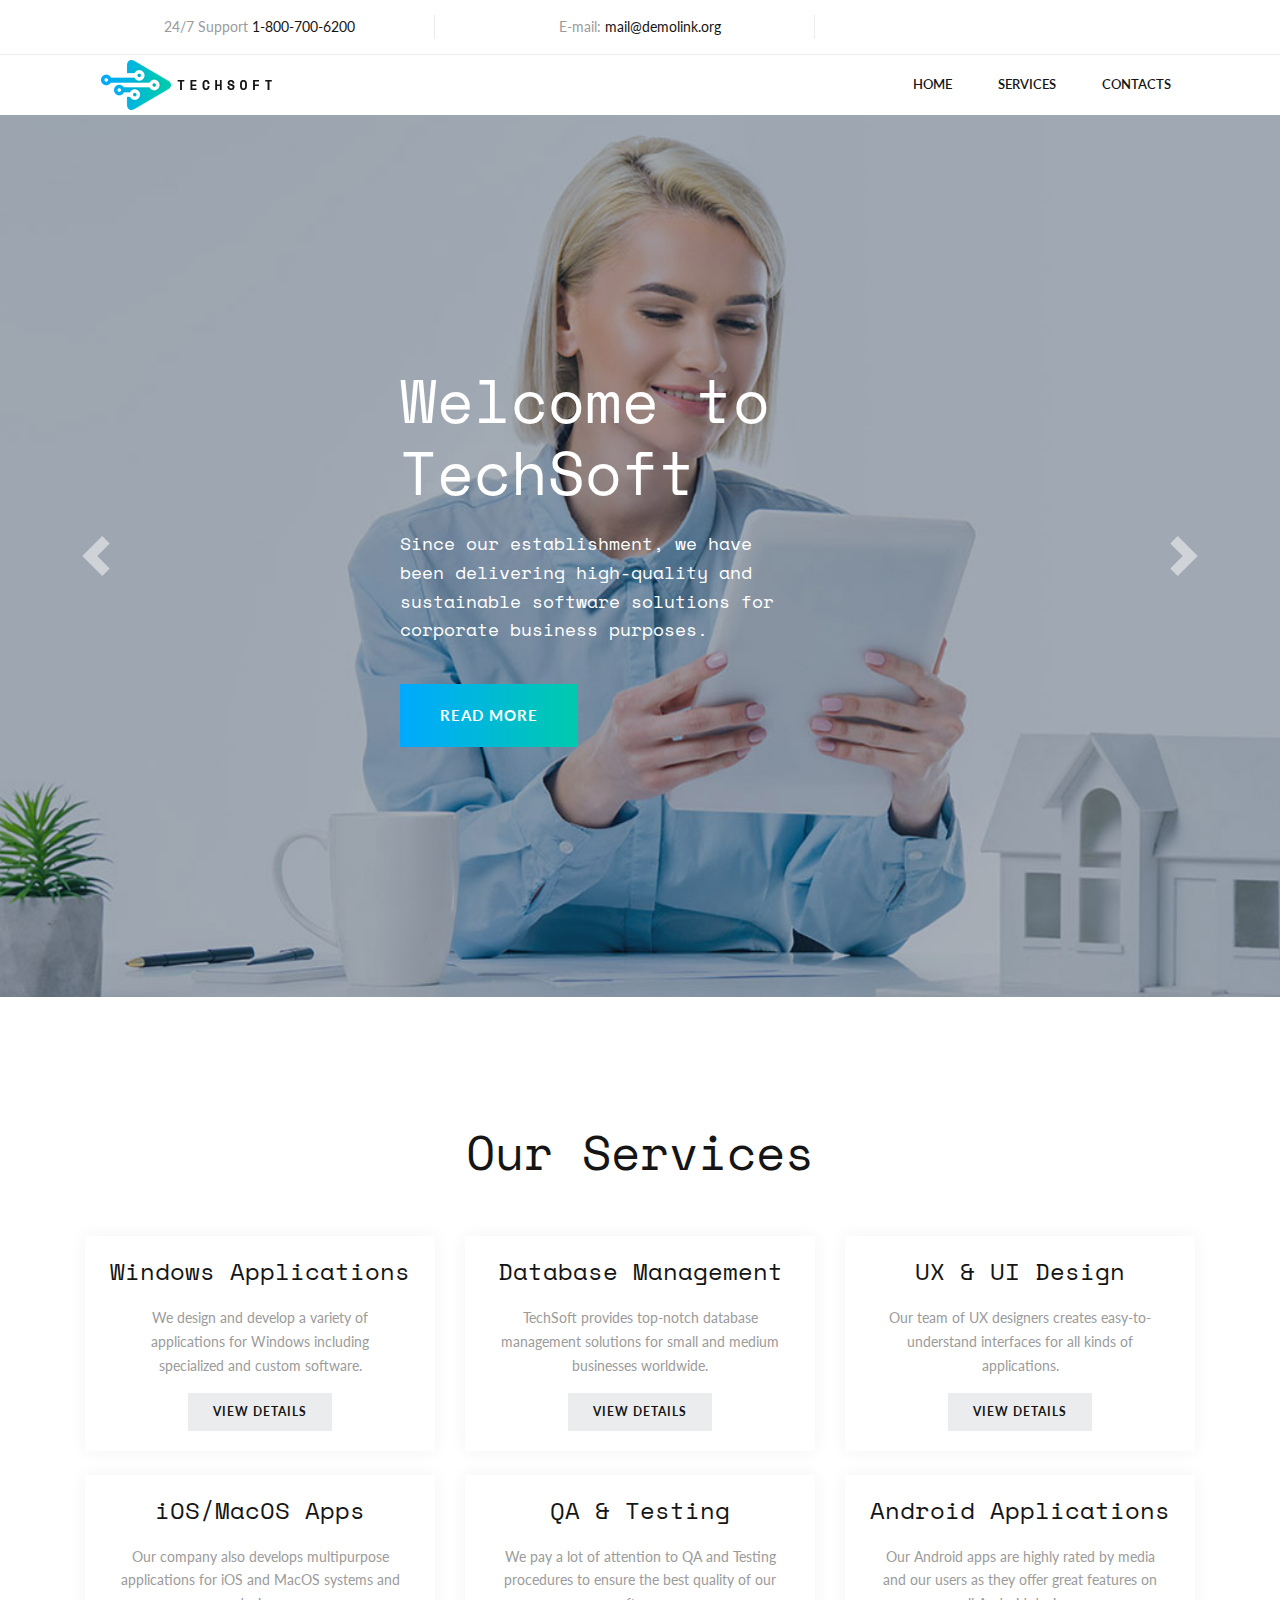
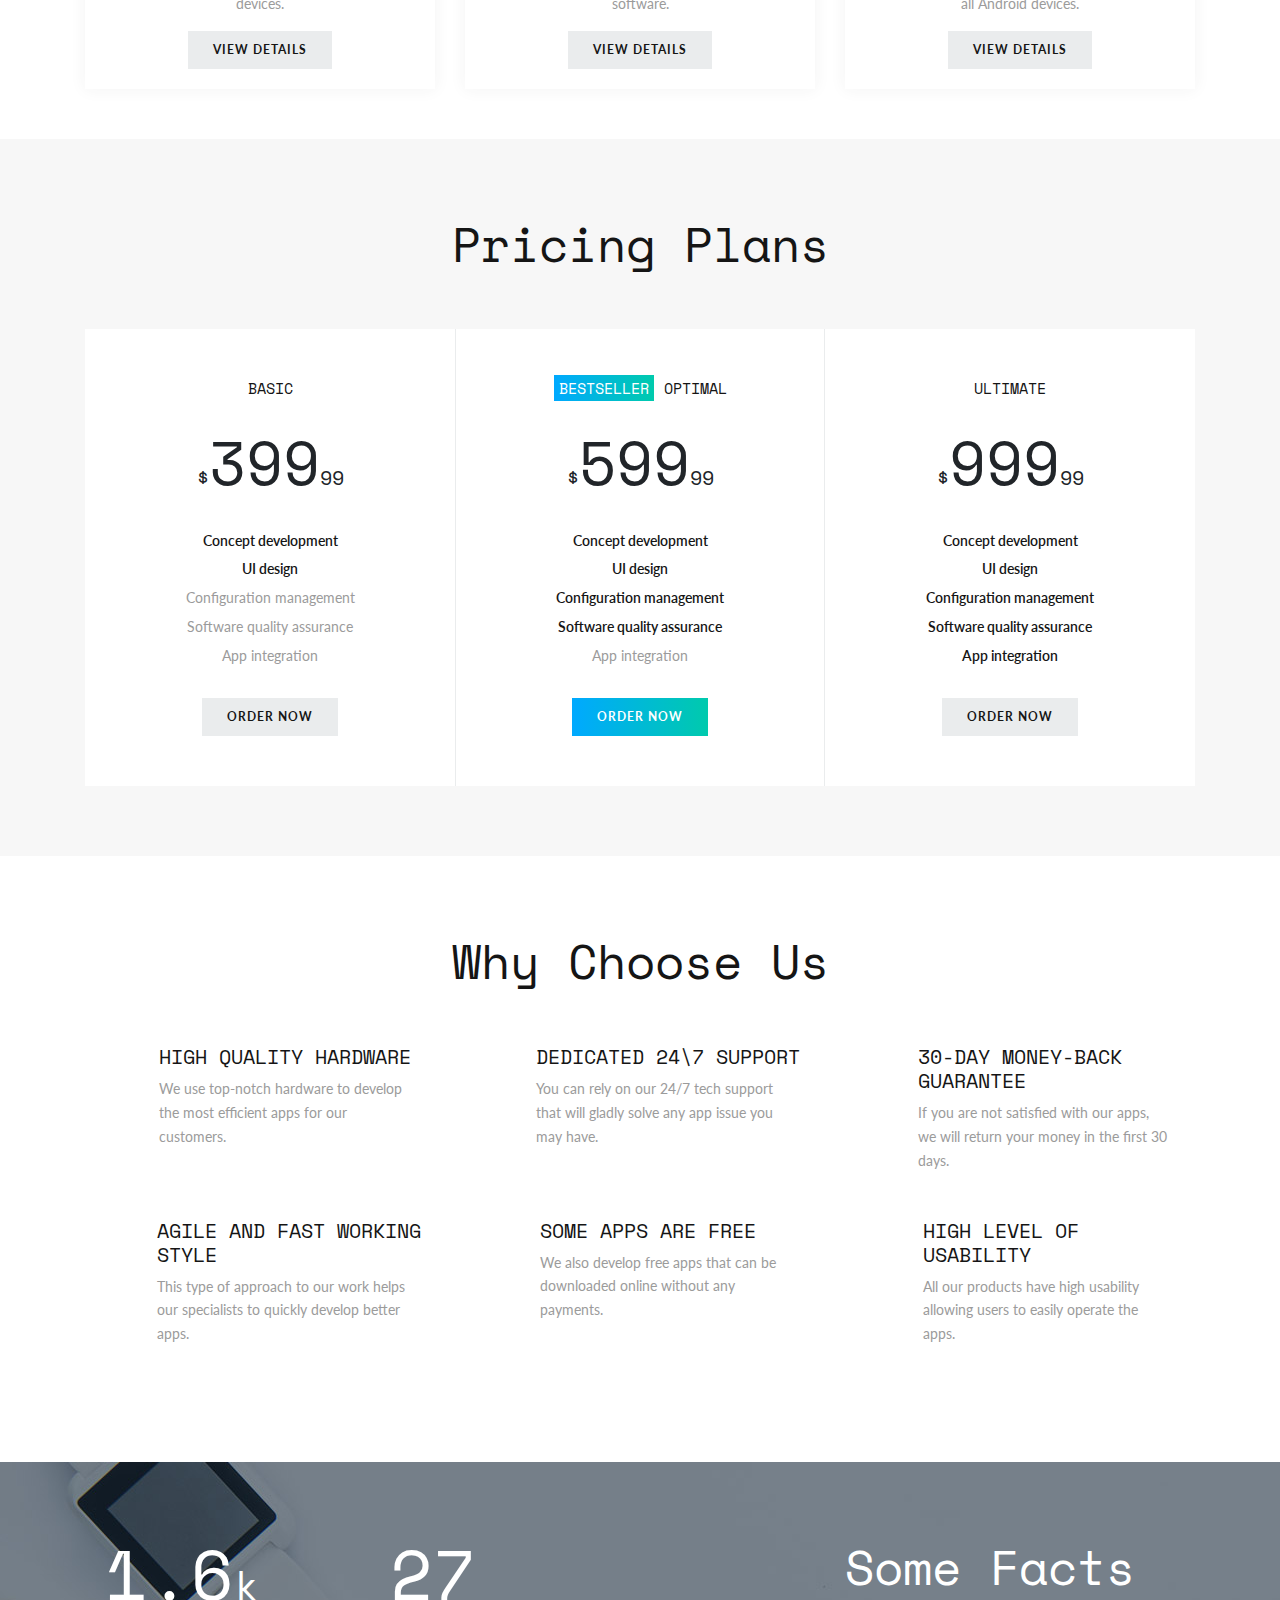
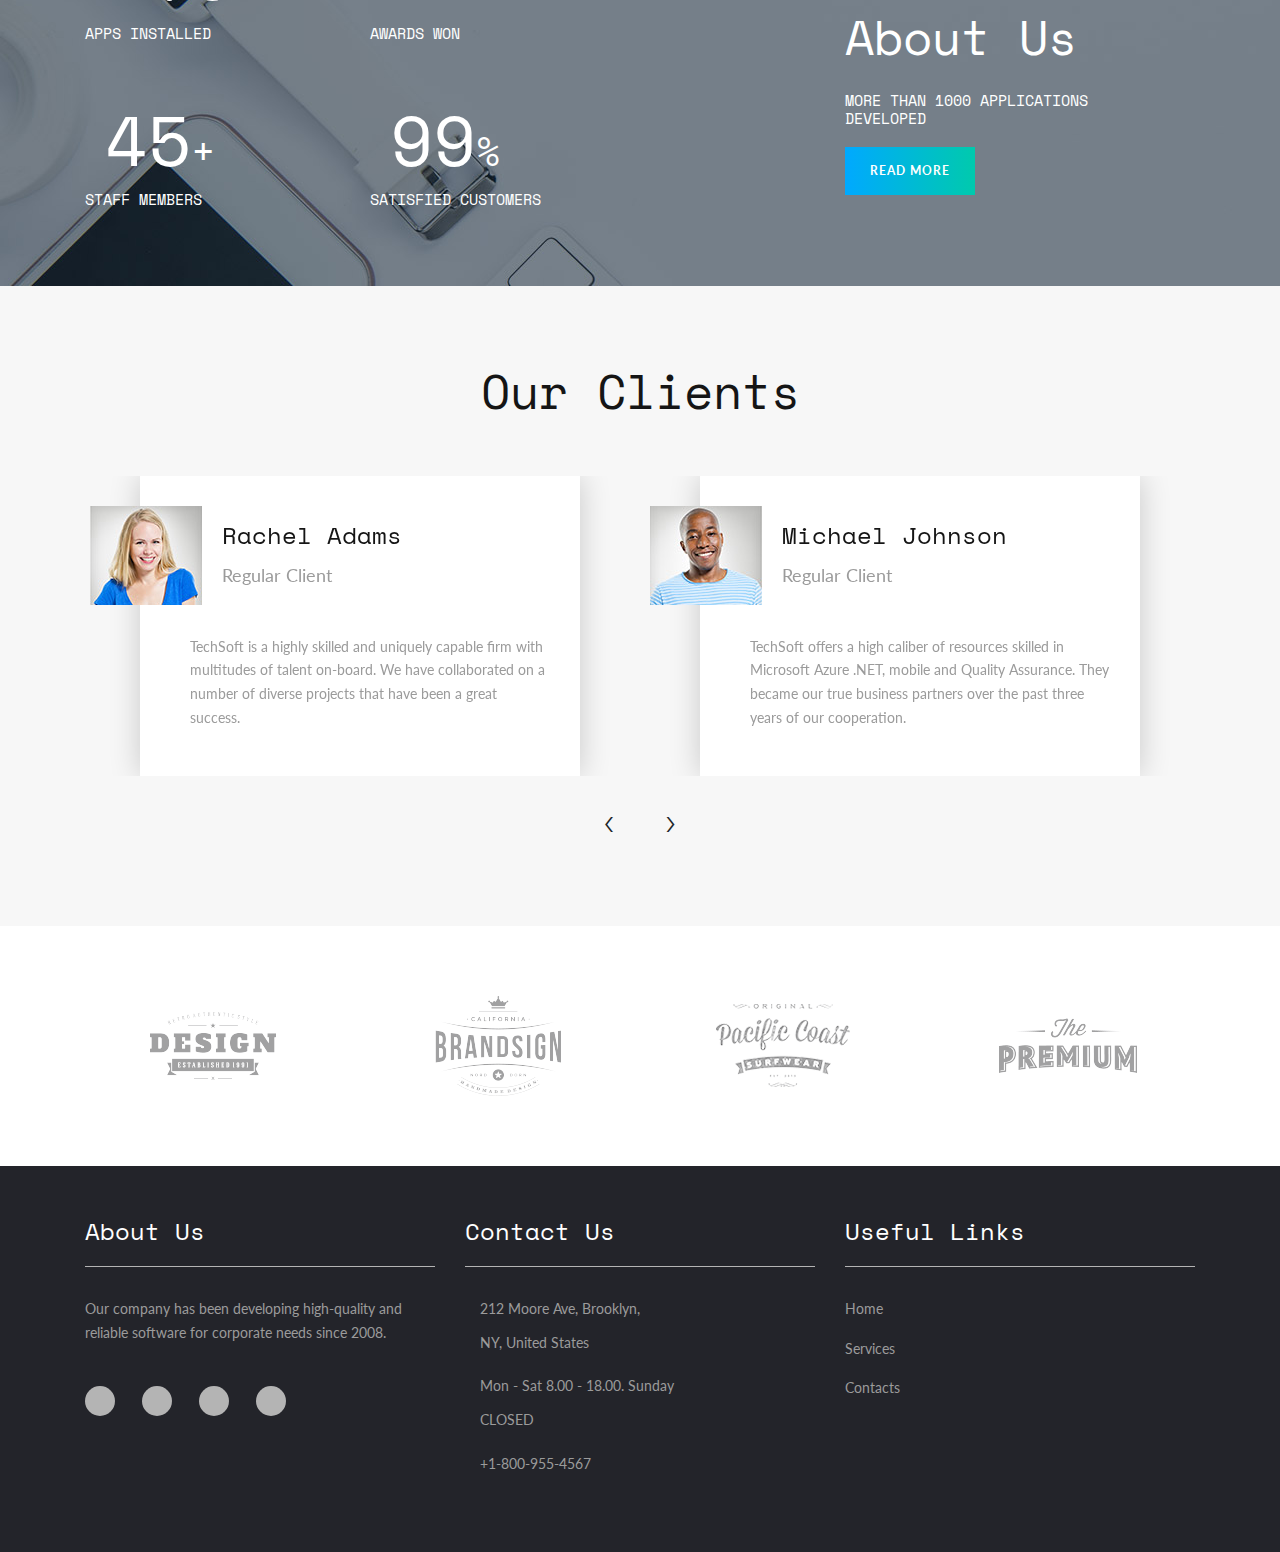
<file: index.html>
<!DOCTYPE html>
<html lang="en">
<head>
    <meta charset="UTF-8">
    <meta name="viewport" content="width=device-width, initial-scale=1.0, maximum-scale=1.0, minimum-scale=1.0, user-scalable=no">
    <title></title>
    <!--Fonts-->
    <link href="https://fonts.googleapis.com/css?family=Montserrat:100,300,400,600,700" rel="stylesheet">
    <link href="https://fonts.googleapis.com/css?family=Roboto:300,400,500,700,900&display=swap" rel="stylesheet">
    <link href="https://fonts.googleapis.com/css?family=Poppins:200,300,400,500,600,700,800&display=swap" rel="stylesheet">
    <link href="https://fonts.googleapis.com/css?family=Space+Mono:400,700&display=swap" rel="stylesheet">
    <link href="https://fonts.googleapis.com/css?family=Lato:300,400,700&display=swap" rel="stylesheet">
    <!--Jquery-->
    <script src="./vendor/jquery/jquery.min.js"></script>
    <!--Bootstrap 4-->
    <script src="./vendor/bootstrap/bootstrap.min.js"></script>
    <link rel="stylesheet" href="./vendor/bootstrap/bootstrap.min.css">
    <!--Font Awesome-->
    <link rel="stylesheet" href="https://use.fontawesome.com/releases/v5.7.0/css/all.css"
          integrity="sha384-lZN37f5QGtY3VHgisS14W3ExzMWZxybE1SJSEsQp9S+oqd12jhcu+A56Ebc1zFSJ" crossorigin="anonymous">
    <!--Owl Carousel-->
    <script src="./js/owl.carousel.min.js"></script>
    <link rel="stylesheet" href="./css/owl.carousel.css">
    <link rel="stylesheet" href="./css/owl.theme.default.css">
    <!--wow-->
    <link rel="stylesheet" href="./css/animate.css">
    <script src="./js/wow.js"></script>
    <!--Scripts-->
    <script src="./js/scripts.js"></script>
    <!--Styles-->
    <link rel="stylesheet" href="./css/main.css">
</head>
<body class="page-home transition" id="body">
<main>
    <header class="contact-line">
    <div class="container">
        <div class="row">
            <div class="col-4 text-center">
                <div class="phone">
                    <p class="section-info">
                        24/7 Support <a href="tel:+">1-800-700-6200</a>
                    </p>
                </div>
            </div>
            <div class="col-4 text-center">
                <div class="mail">
                    <p class="section-info">
                        E-mail: <a href="mailto:">mail@demolink.org</a>
                    </p>
                </div>
            </div>
            <div class="col-4 text-center">
                <div class="social-group">
                    <ul class="list-unstyled list-inline">
                        <li class="list-inline-item"><a href=""><i class="fab fa-facebook-f"></i></a></li>
                        <li class="list-inline-item"><a href=""><i class="fab fa-twitter"></i></a></li>
                        <li class="list-inline-item"><a href=""><i class="fab fa-google-plus-g"></i></a></li>
                        <li class="list-inline-item"><a href=""><i class="fab fa-pinterest-p"></i></a></li>
                    </ul>
                </div>
            </div>
        </div>
    </div>
</header>
    <nav class="navbar navbar-expand-lg" id="siteNav">
    <div class="container">
        <a href="https://arman-aleksanyan.github.io/techsoft/" class="navbar-brand pl-3"><img src="./img/brand-logo.png"></a>
        <div class="navbar-toggler" data-toggle="collapse" data-target="#navbarNav"
             aria-controls="navbarNav"
             aria-expanded="false"
             aria-label="Toggle navigation">
            <div class="toggle">
                <div class="bar"></div>
            </div>
        </div>
        <div class="collapse navbar-collapse pr-lg-3" id="navbarNav">
            <ul class="navbar-nav">
                <li class="nav-item"><a class="nav-link" href="https://arman-aleksanyan.github.io/techsoft/">HOME</a></li>
                <li class="nav-item"><a class="nav-link" href="https://arman-aleksanyan.github.io/techsoft/services">SERVICES</a></li>
                <li class="nav-item"><a class="nav-link" href="https://arman-aleksanyan.github.io/techsoft/contact">CONTACTS</a></li>
            </ul>
        </div>
    </div>
</nav>
    <section class="hero">
        <div class="container-fluid p-0">
            <div id="carouselExampleControls" class="carousel slide" data-ride="carousel">
                <div class="carousel-inner">
                    <div class="carousel-item carousel-item-1 active">
                        <h1>Welcome <span>to</span> TechSoft</h1>
                        <h4>Since our establishment, we have been delivering high-quality and
                            sustainable software solutions for corporate business purposes.</h4>
                        <div class="hero-carousel-button">
                        <button class="color-button"  onclick="window.location.href='https://arman-aleksanyan.github.io/techsoft/services'">
                            read more
                        </button>
                        </div>
                    </div>
                    <div class="carousel-item carousel-item-2">
                        <h1>Award-Winning Software</h1>
                        <h4>The software solutions developed by our company have been
                            numerously awarded for usability and innovative features.</h4>
                        <div class="hero-carousel-button">
                        <button class="color-button"  onclick="window.location.href='https://arman-aleksanyan.github.io/techsoft/services'">
                            read more
                        </button>
                        </div>
                    </div>
                </div>
                <a class="carousel-control-prev" href="#carouselExampleControls" role="button" data-slide="prev">
                    <span class="carousel-control-prev-icon" aria-hidden="true"></span>
                    <span class="sr-only">Previous</span>
                </a>
                <a class="carousel-control-next" href="#carouselExampleControls" role="button" data-slide="next">
                    <span class="carousel-control-next-icon" aria-hidden="true"></span>
                    <span class="sr-only">Next</span>
                </a>
            </div>
        </div>
    </section>
    <section class="our-services">
        <div class="container">
            <h2 class="section-title">
                Our Services
            </h2>
            <div class="row">
                <div class="col-12 col-sm-4 pb-3 pb-sm-4">
                    <div class="our-service-wrap text-center">
                        <i class="far fa-window-restore"></i>
                        <h3 class="section-title-secondary">
                            Windows Applications
                        </h3>
                        <p class="section-info">
                            We design and develop a variety of applications for Windows including specialized and custom
                            software.
                        </p>
                        <button class="grey-button"  onclick="window.location.href='https://arman-aleksanyan.github.io/techsoft/services'">
                            view details
                        </button>
                    </div>
                </div>
                <div class="col-12 col-sm-4 pb-3 pb-sm-4">
                    <div class="our-service-wrap text-center">
                        <i class="fas fa-coins"></i>
                        <h3 class="section-title-secondary">
                            Database Management
                        </h3>
                        <p class="section-info">
                            TechSoft provides top-notch database management solutions for small and medium businesses
                            worldwide.
                        </p>
                        <button class="grey-button"  onclick="window.location.href='https://arman-aleksanyan.github.io/techsoft/services'">
                            view details
                        </button>
                    </div>
                </div>
                <div class="col-12 col-sm-4 pb-3 pb-sm-4">
                    <div class="our-service-wrap text-center">
                        <i class="fas fa-bezier-curve"></i>
                        <h3 class="section-title-secondary">
                            UX & UI Design
                        </h3>
                        <p class="section-info">
                            Our team of UX designers creates easy-to-understand interfaces for all kinds of
                            applications.
                        </p>
                        <button class="grey-button"  onclick="window.location.href='https://arman-aleksanyan.github.io/techsoft/services'">
                            view details
                        </button>
                    </div>
                </div>
                <div class="col-12 col-sm-4 pb-3 pb-sm-0">
                    <div class="our-service-wrap text-center">
                        <i class="fas fa-desktop"></i>
                        <h3 class="section-title-secondary">
                            iOS/MacOS Apps
                        </h3>
                        <p class="section-info">
                            Our company also develops multipurpose applications for iOS and MacOS systems and devices.
                        </p>
                        <button class="grey-button"  onclick="window.location.href='https://arman-aleksanyan.github.io/techsoft/services'">
                            view details
                        </button>
                    </div>
                </div>
                <div class="col-12 col-sm-4 pb-3 pb-sm-0">
                    <div class="our-service-wrap text-center">
                        <i class="far fa-file-alt"></i>
                        <h3 class="section-title-secondary">
                            QA & Testing
                        </h3>
                        <p class="section-info">
                            We pay a lot of attention to QA and Testing procedures to ensure the best quality of our
                            software.
                        </p>
                        <button class="grey-button"  onclick="window.location.href='https://arman-aleksanyan.github.io/techsoft/services'">
                            view details
                        </button>
                    </div>
                </div>
                <div class="col-12 col-sm-4 pb-3 pb-sm-0">
                    <div class="our-service-wrap text-center">
                        <i class="fas fa-tablet-alt"></i>
                        <h3 class="section-title-secondary">
                            Android Applications
                        </h3>
                        <p class="section-info">
                            Our Android apps are highly rated by media and our users as they offer great features on all
                            Android devices.
                        </p>
                        <button class="grey-button"  onclick="window.location.href='https://arman-aleksanyan.github.io/techsoft/services'">
                            view details
                        </button>
                    </div>
                </div>
            </div>
        </div>
    </section>
    <section class="pricing-plans">
        <div class="container">
            <h2 class="section-title">
                Pricing Plans
            </h2>
            <div class="row no-gutters">
                <div class="col-12 col-sm-4">
                    <div class="pricing-plan-wrap">
                        <h5 class="section-info-secondary">
                            Basic
                        </h5>
                        <h2>
                            <span>$</span>399<span>99</span>
                        </h2>
                        <ul class="list-unstyled">
                            <li><p class="section-info"><span>Concept development</span></p></li>
                            <li><p class="section-info"><span>UI design</span></p></li>
                            <li><p class="section-info">Configuration management</p></li>
                            <li><p class="section-info">Software quality assurance</p></li>
                            <li><p class="section-info">App integration</p></li>
                        </ul>
                        <button class="grey-button"  onclick="window.location.href='https://arman-aleksanyan.github.io/techsoft/contact'">order now</button>
                    </div>
                </div>
                <div class="col-12 col-sm-4">
                    <div class="pricing-plan-wrap pricing-plan-wrap-2">
                        <h5 class="section-info-secondary">
                            <span>bestseller</span>Optimal
                        </h5>
                        <h2>
                            <span>$</span>599<span>99</span>
                        </h2>
                        <ul class="list-unstyled">
                            <li><p class="section-info"><span>Concept development</span></p></li>
                            <li><p class="section-info"><span>UI design</span></p></li>
                            <li><p class="section-info"><span>Configuration management</span></p></li>
                            <li><p class="section-info"><span>Software quality assurance</span></p></li>
                            <li><p class="section-info">App integration</p></li>
                        </ul>
                        <button class="color-button"  onclick="window.location.href='https://arman-aleksanyan.github.io/techsoft/contact'">order now</button>
                    </div>
                </div>
                <div class="col-12 col-sm-4">
                    <div class="pricing-plan-wrap">
                        <h5 class="section-info-secondary">
                            Ultimate
                        </h5>
                        <h2>
                            <span>$</span>999<span>99</span>
                        </h2>
                        <ul class="list-unstyled">
                            <li><p class="section-info"><span>Concept development</span></p></li>
                            <li><p class="section-info"><span>UI design</span></p></li>
                            <li><p class="section-info"><span>Configuration management</span></p></li>
                            <li><p class="section-info"><span>Software quality assurance</span></p></li>
                            <li><p class="section-info"><span>App integration</span></p></li>
                        </ul>
                        <button class="grey-button"  onclick="window.location.href='https://arman-aleksanyan.github.io/techsoft/contact'">order now</button>
                    </div>
                </div>
            </div>
        </div>
    </section>
    <section class="why-choose-us">
        <div class="container">
            <h2 class="section-title">Why Choose Us</h2>
            <div class="row">
                <div class="col-12 col-sm-4">
                    <div class="why-choose-us-wrap">
                        <div class="why-choose-us-icon">
                            <i class="fas fa-cogs"></i>
                        </div>
                        <div class="why-choose-us-wrap-text">
                            <h5 class="section-info-secondary">
                                High Quality Hardware
                            </h5>
                            <p class="section-info">
                                We use top-notch hardware to develop the most efficient apps for our customers.
                            </p>
                        </div>
                    </div>
                </div>
                <div class="col-12 col-sm-4">
                    <div class="why-choose-us-wrap">
                        <div class="why-choose-us-icon">
                            <i class="fas fa-headphones-alt"></i>
                        </div>
                        <div class="why-choose-us-wrap-text">
                            <h5 class="section-info-secondary">
                                Dedicated 24\7 Support
                            </h5>
                            <p class="section-info">
                                You can rely on our 24/7 tech support that will gladly solve any app issue you may have.
                            </p>
                        </div>
                    </div>
                </div>
                <div class="col-12 col-sm-4">
                    <div class="why-choose-us-wrap">
                        <div class="why-choose-us-icon">
                            <i class="fas fa-money-check-alt"></i>
                        </div>
                        <div class="why-choose-us-wrap-text">
                            <h5 class="section-info-secondary">
                                30-Day Money-back Guarantee
                            </h5>
                            <p class="section-info">
                                If you are not satisfied with our apps, we will return your money in the first 30 days.
                            </p>
                        </div>
                    </div>
                </div>
                <div class="col-12 col-sm-4">
                    <div class="why-choose-us-wrap">
                        <div class="why-choose-us-icon">
                            <i class="fab fa-rocketchat"></i>
                        </div>
                        <div class="why-choose-us-wrap-text">
                            <h5 class="section-info-secondary">
                                Agile and Fast Working Style
                            </h5>
                            <p class="section-info">
                                This type of approach to our work helps our specialists to quickly develop better apps.
                            </p>
                        </div>
                    </div>
                </div>
                <div class="col-12 col-sm-4">
                    <div class="why-choose-us-wrap">
                        <div class="why-choose-us-icon">
                            <i class="fas fa-mobile-alt"></i>
                        </div>
                        <div class="why-choose-us-wrap-text">
                            <h5 class="section-info-secondary">
                                Some Apps are Free
                            </h5>
                            <p class="section-info">
                                We also develop free apps that can be downloaded online without any payments.
                            </p>
                        </div>
                    </div>
                </div>
                <div class="col-12 col-sm-4">
                    <div class="why-choose-us-wrap">
                        <div class="why-choose-us-icon">
                            <i class="far fa-thumbs-up"></i>
                        </div>
                        <div class="why-choose-us-wrap-text">
                            <h5 class="section-info-secondary">
                                High Level of Usability
                            </h5>
                            <p class="section-info">
                                All our products have high usability allowing users to easily operate the apps.
                            </p>
                        </div>
                    </div>
                </div>
            </div>
        </div>
    </section>
    <section class="some-facts-about-us">
        <div class="container">
            <div class="row">
                <div class="col-12 col-sm-6 order-2 order-sm-1">
                    <div class="some-facts-about-us-left-side">
                        <div class="row">
                            <div class="col-12 col-sm-6 mb-0 mb-sm-5">
                                <div class="some-facts-about-us-left-side-wrap">
                                    <div class="some-facts-about-us-left-side-wrap-header d-flex">
                                        <i class="fas fa-dice-d20"></i>
                                        <h2>1.6<span>k</span></h2>
                                    </div>
                                    <h5 class="section-info-secondary">Apps Installed</h5>
                                </div>
                            </div>
                            <div class="col-12 col-sm-6 mb-0 mb-sm-5">
                                <div class="some-facts-about-us-left-side-wrap">
                                    <div class="some-facts-about-us-left-side-wrap-header d-flex">
                                        <i class="far fa-gem"></i>
                                        <h2>27<span></span></h2>
                                    </div>
                                    <h5 class="section-info-secondary">Awards Won</h5>
                                </div>
                            </div>
                            <div class="col-12 col-sm-6">
                                <div class="some-facts-about-us-left-side-wrap">
                                    <div class="some-facts-about-us-left-side-wrap-header d-flex">
                                        <i class="far fa-user"></i>
                                        <h2>45<span>+</span></h2>
                                    </div>
                                    <h5 class="section-info-secondary">Staff Members</h5>
                                </div>
                            </div>
                            <div class="col-12 col-sm-6">
                                <div class="some-facts-about-us-left-side-wrap">
                                    <div class="some-facts-about-us-left-side-wrap-header d-flex">
                                        <i class="far fa-heart"></i>
                                        <h2>99<span>%</span></h2>
                                    </div>
                                    <h5 class="section-info-secondary">Satisfied Customers</h5>
                                </div>
                            </div>
                        </div>
                    </div>
                </div>
                <div class="col-12 col-sm-4 offset-sm-2 order-1 order-sm-2">
                    <h2 class="section-title text-left" style="margin-bottom: 20px; color: #FFFFFF;">
                        Some Facts <br>
                        About Us
                    </h2>
                    <h5 class="section-info-secondary" style="margin-bottom: 20px; color: #FFFFFF;">
                        More than 1000 applications <br>
                        developed
                    </h5>
                    <div class="some-facts-about-us-button">
                    <button class="color-button" style="padding: 15px 25px"  onclick="window.location.href='https://arman-aleksanyan.github.io/techsoft/services'"
                    >
                        read more
                    </button></div>
                </div>
            </div>
        </div>
    </section>
    <section class="our-clients">
        <div class="container">
            <h2 class="section-title">
                Our Clients
            </h2>
            <div class="owl-carousel owl-theme">
                <div class="item">
                    <div class="our-client-header">
                        <div class="our-client-header-img">
                            <img src="./img/client-1.jpg" alt="">
                        </div>
                        <div class="our-client-header-text">
                            <h3 class="section-title-secondary">
                                Rachel Adams
                            </h3>
                            <p class="section-info">
                                Regular Client
                            </p>
                        </div>
                    </div>
                    <div class="our-client-footer">
                        <div class="our-client-footer-icon">
                            <i class="fas fa-quote-left"></i>
                        </div>
                        <div class="our-client-footer-text">
                            <p class="section-info">
                                TechSoft is a highly skilled and uniquely capable firm with multitudes of talent
                                on-board. We have collaborated on a number of diverse projects that have been a
                                great success.
                            </p>
                        </div>
                    </div>
                </div>
                <div class="item">
                    <div class="our-client-header">
                        <div class="our-client-header-img">
                            <img src="./img/client-2.jpg" alt="">
                        </div>
                        <div class="our-client-header-text">
                            <h3 class="section-title-secondary">
                                Michael Johnson
                            </h3>
                            <p class="section-info">
                                Regular Client
                            </p>
                        </div>
                    </div>
                    <div class="our-client-footer">
                        <div class="our-client-footer-icon">
                            <i class="fas fa-quote-left"></i>
                        </div>
                        <div class="our-client-footer-text">
                            <p class="section-info">
                                TechSoft offers a high caliber of resources skilled in Microsoft Azure .NET, mobile
                                and Quality Assurance. They became our true business partners over the past three
                                years of our cooperation.
                            </p>
                        </div>
                    </div>
                </div>
                <div class="item">
                    <div class="our-client-header">
                        <div class="our-client-header-img">
                            <img src="./img/client-1.jpg" alt="">
                        </div>
                        <div class="our-client-header-text">
                            <h3 class="section-title-secondary">
                                Rachel Adams
                            </h3>
                            <p class="section-info">
                                Regular Client
                            </p>
                        </div>
                    </div>
                    <div class="our-client-footer">
                        <div class="our-client-footer-icon">
                            <i class="fas fa-quote-left"></i>
                        </div>
                        <div class="our-client-footer-text">
                            <p class="section-info">
                                TechSoft is a highly skilled and uniquely capable firm with multitudes of talent
                                on-board. We have collaborated on a number of diverse projects that have been a
                                great success.
                            </p>
                        </div>
                    </div>
                </div>
                <div class="item">
                    <div class="our-client-header">
                        <div class="our-client-header-img">
                            <img src="./img/client-2.jpg" alt="">
                        </div>
                        <div class="our-client-header-text">
                            <h3 class="section-title-secondary">
                                Michael Johnson
                            </h3>
                            <p class="section-info">
                                Regular Client
                            </p>
                        </div>
                    </div>
                    <div class="our-client-footer">
                        <div class="our-client-footer-icon">
                            <i class="fas fa-quote-left"></i>
                        </div>
                        <div class="our-client-footer-text">
                            <p class="section-info">
                                TechSoft offers a high caliber of resources skilled in Microsoft Azure .NET, mobile
                                and Quality Assurance. They became our true business partners over the past three
                                years of our cooperation.
                            </p>
                        </div>
                    </div>
                </div>
            </div>
        </div>
    </section>
    <section class="company-partners">
        <div class="container">
            <div class="row">
                <div class="col-6 col-sm-3 d-flex justify-content-center align-items-center">
                    <img src="./img/partner-1.png" alt="">
                </div>
                <div class="col-6 col-sm-3 d-flex justify-content-center align-items-center">
                    <img src="./img/partner-2.png" alt="">
                </div>
                <div class="col-6 col-sm-3 d-flex justify-content-center align-items-center">
                    <img src="./img/partner-3.png" alt="">
                </div>
                <div class="col-6 col-sm-3 d-flex justify-content-center align-items-center">
                    <img src="./img/partner-4.png" alt="">
                </div>
            </div>
        </div>
    </section>
    <footer>
    <div class="container">
        <div class="row">
            <div class="col-12 col-sm-4">
                <div class="contact-us-left">
                    <h3 class="section-title-secondary">
                        About Us
                    </h3>
                    <div class="contact-us-line"></div>
                    <p class="section-info">
                        Our company has been developing high-quality and reliable software for corporate needs since
                        2008.
                    </p>
                    <ul class="list-unstyled list-inline">
                        <li class="list-inline-item"><a href=""><i class="fab fa-facebook-f"></i></a></li>
                        <li class="list-inline-item"><a href=""><i class="fab fa-twitter"></i></a></li>
                        <li class="list-inline-item"><a href=""><i class="fab fa-google-plus-g"></i></a></li>
                        <li class="list-inline-item"><a href=""><i class="fab fa-instagram"></i></a></li>
                    </ul>
                </div>
            </div>
            <div class="col-12 col-sm-4">
                <div class="contact-us-middle">
                    <h3 class="section-title-secondary">
                        Contact Us
                    </h3>
                    <div class="contact-us-line"></div>
                    <address>
                        <ul class="list-unstyled">
                            <li>
                                <div class="contact-us-wrap d-flex">
                                    <div class="contact-us-wrap-icon"><i class="fas fa-map-marker-alt"></i></div>
                                    <div class="contact-us-wrap-information">
                                        <ul class="list-unstyled">
                                            <li><p class="section-info">212 Moore Ave, Brooklyn, </p></li>
                                            <li><p class="section-info">NY, United States</p></li>
                                        </ul>
                                    </div>
                                </div>
                            </li>
                            <li>
                                <div class="contact-us-wrap d-flex">
                                    <div class="contact-us-wrap-icon"><i class="far fa-clock"></i></div>
                                    <div class="contact-us-wrap-information">
                                        <ul class="list-unstyled">
                                            <li><p class="section-info">Mon - Sat 8.00 - 18.00. Sunday </p></li>
                                            <li><p class="section-info">CLOSED</p></li>
                                        </ul>
                                    </div>
                                </div>
                            </li>
                            <li>
                                <div class="contact-us-wrap d-flex">
                                    <div class="contact-us-wrap-icon"><i class="fas fa-phone"></i></div>
                                    <div class="contact-us-wrap-information">
                                        <ul class="list-unstyled">
                                            <li><a href="tel:+"><p class="section-info">+1-800-955-4567</p></a>
                                            </li>
                                        </ul>
                                    </div>
                                </div>
                            </li>
                        </ul>
                    </address>
                </div>
            </div>
            <div class="col-12 col-sm-4">
                <div class="contact-us-right">
                    <h3 class="section-title-secondary">
                        Useful Links
                    </h3>
                    <div class="contact-us-line"></div>
                    <ul class="list-unstyled">
                        <li><a href="https://arman-aleksanyan.github.io/techsoft/"><p class="section-info">Home</p></a></li>
                        <li><a href="https://arman-aleksanyan.github.io/techsoft/services"><p class="section-info">Services</p></a></li>
                        <li><a href="https://arman-aleksanyan.github.io/techsoft/contacts"><p class="section-info">Contacts</p></a></li>
                    </ul>
                </div>
            </div>
        </div>
    </div>
</footer>
</main>
<script>
    $(document).ready(function () {
        $('.owl-carousel').owlCarousel({
            loop: true,
            margin: 10,
            nav: true,
            responsive: {
                0: {
                    items: 1
                },
                1000: {
                    items: 2
                }
            }
        });
        new WOW().init();
    })
</script>
</body>
</html>
</file>
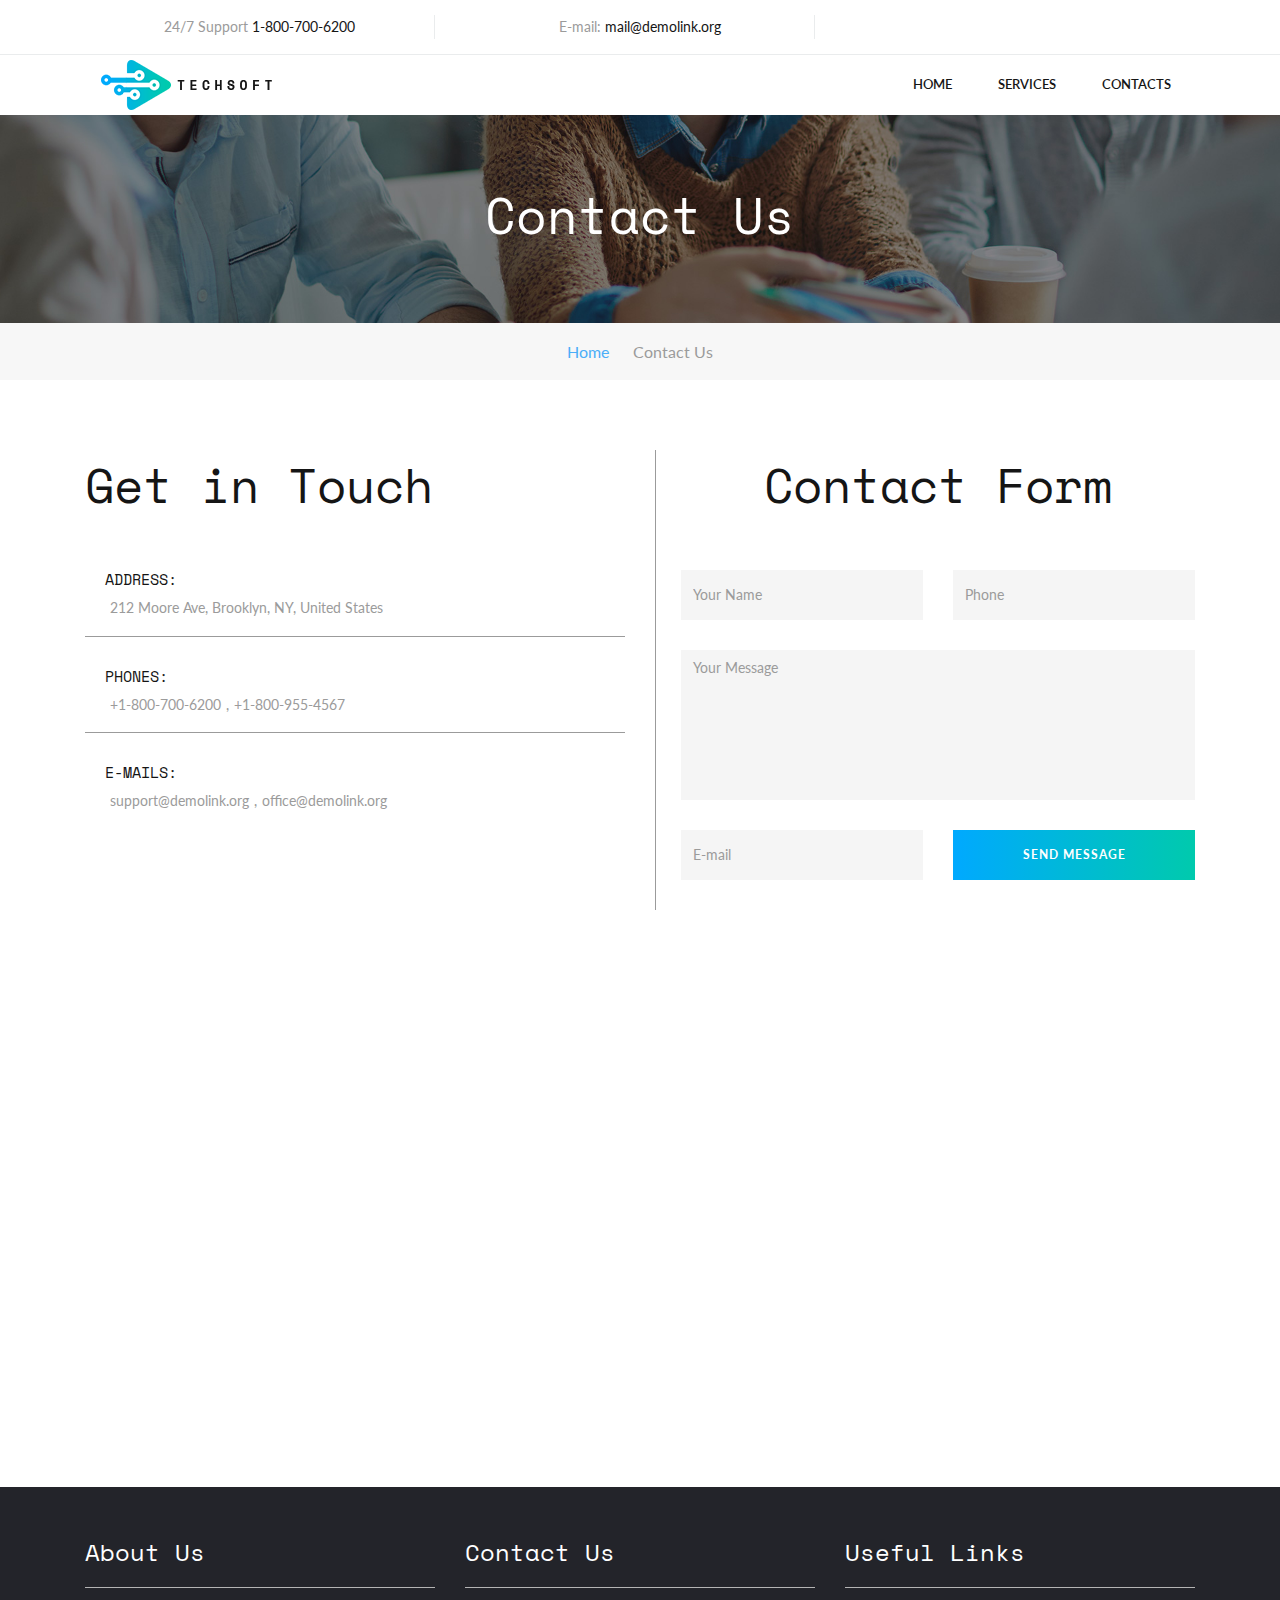
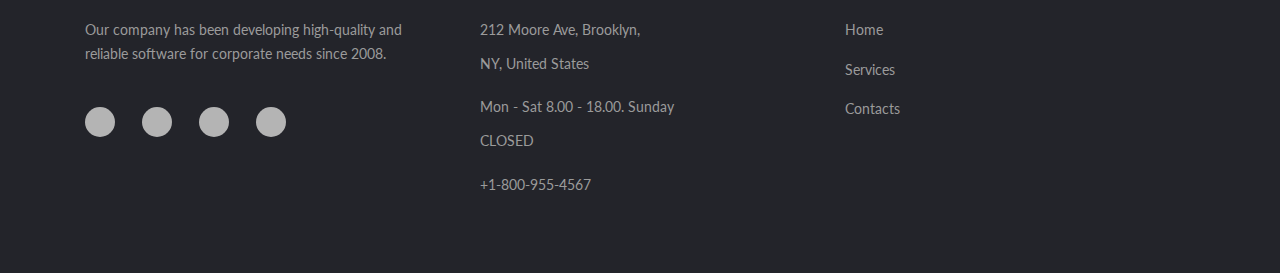
<file: contact.html>
<!DOCTYPE html>
<html lang="en">
<head>
    <meta charset="UTF-8">
    <meta name="viewport" content="width=device-width, initial-scale=1.0, maximum-scale=1.0, minimum-scale=1.0, user-scalable=no">
    <title></title>
    <!--Fonts-->
    <link href="https://fonts.googleapis.com/css?family=Montserrat:100,300,400,600,700" rel="stylesheet">
    <link href="https://fonts.googleapis.com/css?family=Roboto:300,400,500,700,900&display=swap" rel="stylesheet">
    <link href="https://fonts.googleapis.com/css?family=Poppins:200,300,400,500,600,700,800&display=swap" rel="stylesheet">
    <link href="https://fonts.googleapis.com/css?family=Space+Mono:400,700&display=swap" rel="stylesheet">
    <link href="https://fonts.googleapis.com/css?family=Lato:300,400,700&display=swap" rel="stylesheet">
    <!--Jquery-->
    <script src="./vendor/jquery/jquery.min.js"></script>
    <!--Bootstrap 4-->
    <script src="./vendor/bootstrap/bootstrap.min.js"></script>
    <link rel="stylesheet" href="./vendor/bootstrap/bootstrap.min.css">
    <!--Font Awesome-->
    <link rel="stylesheet" href="https://use.fontawesome.com/releases/v5.7.0/css/all.css"
          integrity="sha384-lZN37f5QGtY3VHgisS14W3ExzMWZxybE1SJSEsQp9S+oqd12jhcu+A56Ebc1zFSJ" crossorigin="anonymous">
    <!--Owl Carousel-->
    <script src="./js/owl.carousel.min.js"></script>
    <link rel="stylesheet" href="./css/owl.carousel.css">
    <link rel="stylesheet" href="./css/owl.theme.default.css">
    <!--wow-->
    <link rel="stylesheet" href="./css/animate.css">
    <script src="./js/wow.js"></script>
    <!--Scripts-->
    <script src="./js/scripts.js"></script>
    <!--Styles-->
    <link rel="stylesheet" href="./css/main.css">
</head>
<body class="page-contacts">
<header class="contact-line">
    <div class="container">
        <div class="row">
            <div class="col-4 text-center">
                <div class="phone">
                    <p class="section-info">
                        24/7 Support <a href="tel:+">1-800-700-6200</a>
                    </p>
                </div>
            </div>
            <div class="col-4 text-center">
                <div class="mail">
                    <p class="section-info">
                        E-mail: <a href="mailto:">mail@demolink.org</a>
                    </p>
                </div>
            </div>
            <div class="col-4 text-center">
                <div class="social-group">
                    <ul class="list-unstyled list-inline">
                        <li class="list-inline-item"><a href=""><i class="fab fa-facebook-f"></i></a></li>
                        <li class="list-inline-item"><a href=""><i class="fab fa-twitter"></i></a></li>
                        <li class="list-inline-item"><a href=""><i class="fab fa-google-plus-g"></i></a></li>
                        <li class="list-inline-item"><a href=""><i class="fab fa-pinterest-p"></i></a></li>
                    </ul>
                </div>
            </div>
        </div>
    </div>
</header>
<nav class="navbar navbar-expand-lg" id="siteNav">
    <div class="container">
        <a href="https://arman-aleksanyan.github.io/techsoft/" class="navbar-brand pl-3"><img src="./img/brand-logo.png"></a>
        <div class="navbar-toggler" data-toggle="collapse" data-target="#navbarNav"
             aria-controls="navbarNav"
             aria-expanded="false"
             aria-label="Toggle navigation">
            <div class="toggle">
                <div class="bar"></div>
            </div>
        </div>
        <div class="collapse navbar-collapse pr-lg-3" id="navbarNav">
            <ul class="navbar-nav">
                <li class="nav-item"><a class="nav-link" href="https://arman-aleksanyan.github.io/techsoft/">HOME</a></li>
                <li class="nav-item"><a class="nav-link" href="https://arman-aleksanyan.github.io/techsoft/services">SERVICES</a></li>
                <li class="nav-item"><a class="nav-link" href="https://arman-aleksanyan.github.io/techsoft/contact">CONTACTS</a></li>
            </ul>
        </div>
    </div>
</nav>
<section class="contact-us-hero">
    <h1>
        Contact Us
    </h1>
</section>
<section class="hero-navigation-line">
    <ul class="list-unstyled list-inline">
        <li class="list-inline-item"><a href="/"><p class="section-info">Home</p></a></li>
        <li class="list-inline-item"><p class="section-info"><i class="fas fa-chevron-right"></i></p></li>
        <li class="list-inline-item"><p class="section-info">Contact Us</p></li>
    </ul>
</section>
<section class="contact-us-hero-content">
    <div class="container">
        <div class="row">
            <div class="col-12 col-sm-6">
                <div class="get-in-touch">
                    <h2 class="section-title">
                        Get in Touch
                    </h2>
                    <address>
                        <div class="address">
                            <ul class="list-unstyled">
                                <li><h5 class="section-info-secondary">address:</h5></li>
                                <li><p class="section-info"><a href="">
                                            212 Moore Ave, Brooklyn, NY, United States</a>
                                    </p></li>
                            </ul>
                        </div>
                        <div class="phones">
                            <ul class="list-unstyled">
                                <li><h5 class="section-info-secondary">phones:</h5></li>
                                <li><p class="section-info">
                                        <a href="tel:+">+1-800-700-6200</a>,<a href="tel:+">+1-800-955-4567</a>
                                    </p></li>
                            </ul>
                        </div>
                        <div class="mail">
                            <ul class="list-unstyled">
                                <li><h5 class="section-info-secondary">e-mails:</h5></li>
                                <li>
                                    <p class="section-info">
                                        <a href="mailto:">support@demolink.org</a>,<a
                                                href="mailto:">office@demolink.org</a>
                                    </p>
                                </li>
                            </ul>
                        </div>
                    </address>
                </div>
            </div>
            <div class="col-12 col-sm-6">
                <div class="contact-form">
                    <h2 class="section-title">
                        Contact Form
                    </h2>
                    <form action="">
                        <div class="row">
                            <div class="col-12 col-sm-6 order-1">
                                <div class="form-group">
                                    <input class="form-control" type="text" name="your name" id="yourName"
                                           placeholder="Your Name">
                                </div>
                            </div>
                            <div class="col-12 col-sm-6 order-2">
                                <div class="form-group">
                                    <input class="form-control" type="text" name="phone" id="phone" placeholder="Phone">
                                </div>
                            </div>
                            <div class="col-12 order-4 order-sm-3">
                                <textarea class="form-control" name="message" id="message"
                                          style="resize: none" placeholder="Your Message"></textarea>
                            </div>
                            <div class="col-12 col-sm-6 order-3 order-sm-4">
                                <div class="form-group">
                                    <input class="form-control" type="text" name="email" id="email"
                                           placeholder="E-mail">
                                </div>
                            </div>
                            <div class="col-12 col-sm-6 text-center order-5">
                                <button class="contact-us-button color-button" type="submit">
                                    send message
                                </button>
                            </div>
                        </div>
                    </form>
                </div>
            </div>
        </div>
    </div>
</section>
<div class="contact-us-map">
    <iframe src="https://www.google.com/maps/embed?pb=!1m16!1m12!1m3!1d96873.54747609401!2d-74.01503716167231!3d40.64535309471869!2m3!1f0!2f0!3f0!3m2!1i1024!2i768!4f13.1!2m1!1s212+Moore+Ave%2C+Brooklyn%2C+NY%2C+United+States!5e0!3m2!1sru!2s!4v1562142318322!5m2!1sru!2s"
            width="100%" height="500" frameborder="0" style="border:0" allowfullscreen></iframe>
</div>
<footer>
    <div class="container">
        <div class="row">
            <div class="col-12 col-sm-4">
                <div class="contact-us-left">
                    <h3 class="section-title-secondary">
                        About Us
                    </h3>
                    <div class="contact-us-line"></div>
                    <p class="section-info">
                        Our company has been developing high-quality and reliable software for corporate needs since
                        2008.
                    </p>
                    <ul class="list-unstyled list-inline">
                        <li class="list-inline-item"><a href=""><i class="fab fa-facebook-f"></i></a></li>
                        <li class="list-inline-item"><a href=""><i class="fab fa-twitter"></i></a></li>
                        <li class="list-inline-item"><a href=""><i class="fab fa-google-plus-g"></i></a></li>
                        <li class="list-inline-item"><a href=""><i class="fab fa-instagram"></i></a></li>
                    </ul>
                </div>
            </div>
            <div class="col-12 col-sm-4">
                <div class="contact-us-middle">
                    <h3 class="section-title-secondary">
                        Contact Us
                    </h3>
                    <div class="contact-us-line"></div>
                    <address>
                        <ul class="list-unstyled">
                            <li>
                                <div class="contact-us-wrap d-flex">
                                    <div class="contact-us-wrap-icon"><i class="fas fa-map-marker-alt"></i></div>
                                    <div class="contact-us-wrap-information">
                                        <ul class="list-unstyled">
                                            <li><p class="section-info">212 Moore Ave, Brooklyn, </p></li>
                                            <li><p class="section-info">NY, United States</p></li>
                                        </ul>
                                    </div>
                                </div>
                            </li>
                            <li>
                                <div class="contact-us-wrap d-flex">
                                    <div class="contact-us-wrap-icon"><i class="far fa-clock"></i></div>
                                    <div class="contact-us-wrap-information">
                                        <ul class="list-unstyled">
                                            <li><p class="section-info">Mon - Sat 8.00 - 18.00. Sunday </p></li>
                                            <li><p class="section-info">CLOSED</p></li>
                                        </ul>
                                    </div>
                                </div>
                            </li>
                            <li>
                                <div class="contact-us-wrap d-flex">
                                    <div class="contact-us-wrap-icon"><i class="fas fa-phone"></i></div>
                                    <div class="contact-us-wrap-information">
                                        <ul class="list-unstyled">
                                            <li><a href="tel:+"><p class="section-info">+1-800-955-4567</p></a>
                                            </li>
                                        </ul>
                                    </div>
                                </div>
                            </li>
                        </ul>
                    </address>
                </div>
            </div>
            <div class="col-12 col-sm-4">
                <div class="contact-us-right">
                    <h3 class="section-title-secondary">
                        Useful Links
                    </h3>
                    <div class="contact-us-line"></div>
                    <ul class="list-unstyled">
                        <li><a href="https://arman-aleksanyan.github.io/techsoft/"><p class="section-info">Home</p></a></li>
                        <li><a href="https://arman-aleksanyan.github.io/techsoft/services"><p class="section-info">Services</p></a></li>
                        <li><a href="https://arman-aleksanyan.github.io/techsoft/contacts"><p class="section-info">Contacts</p></a></li>
                    </ul>
                </div>
            </div>
        </div>
    </div>
</footer>
</body>
</html>
</file>
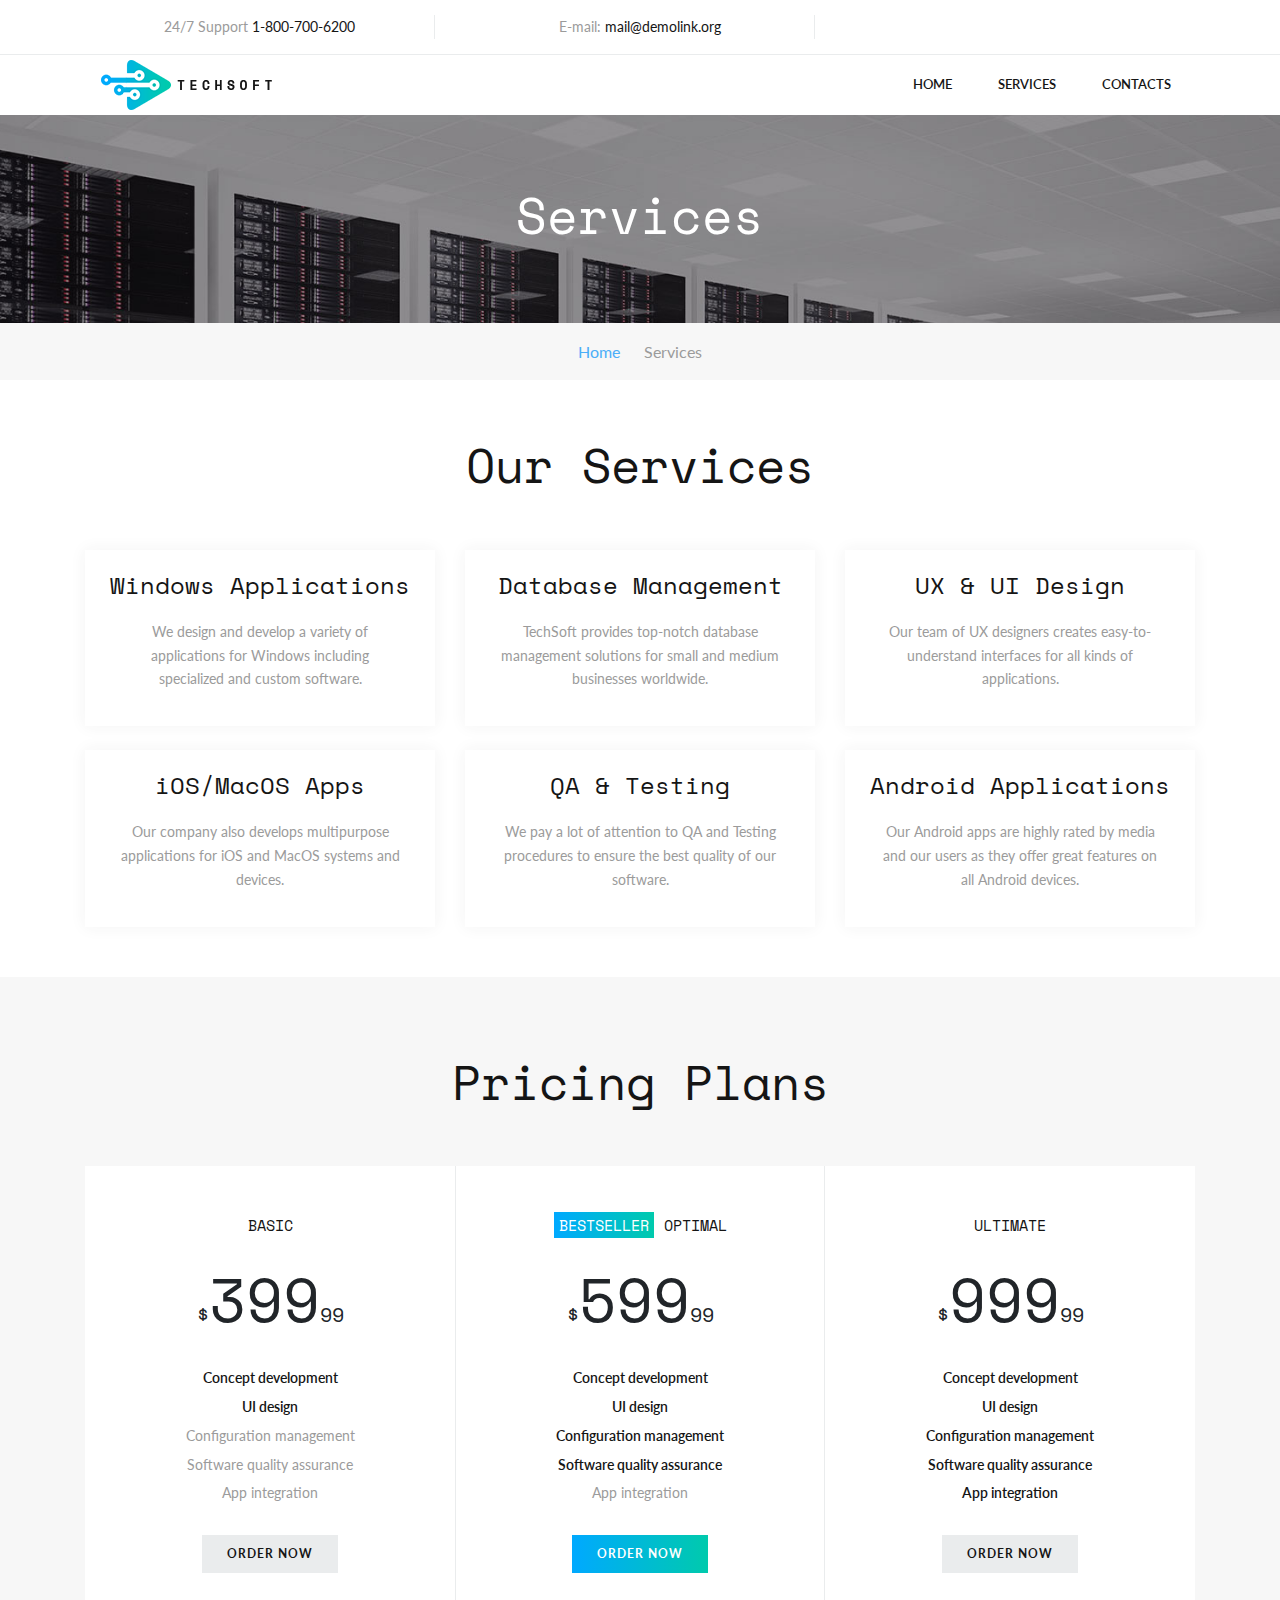
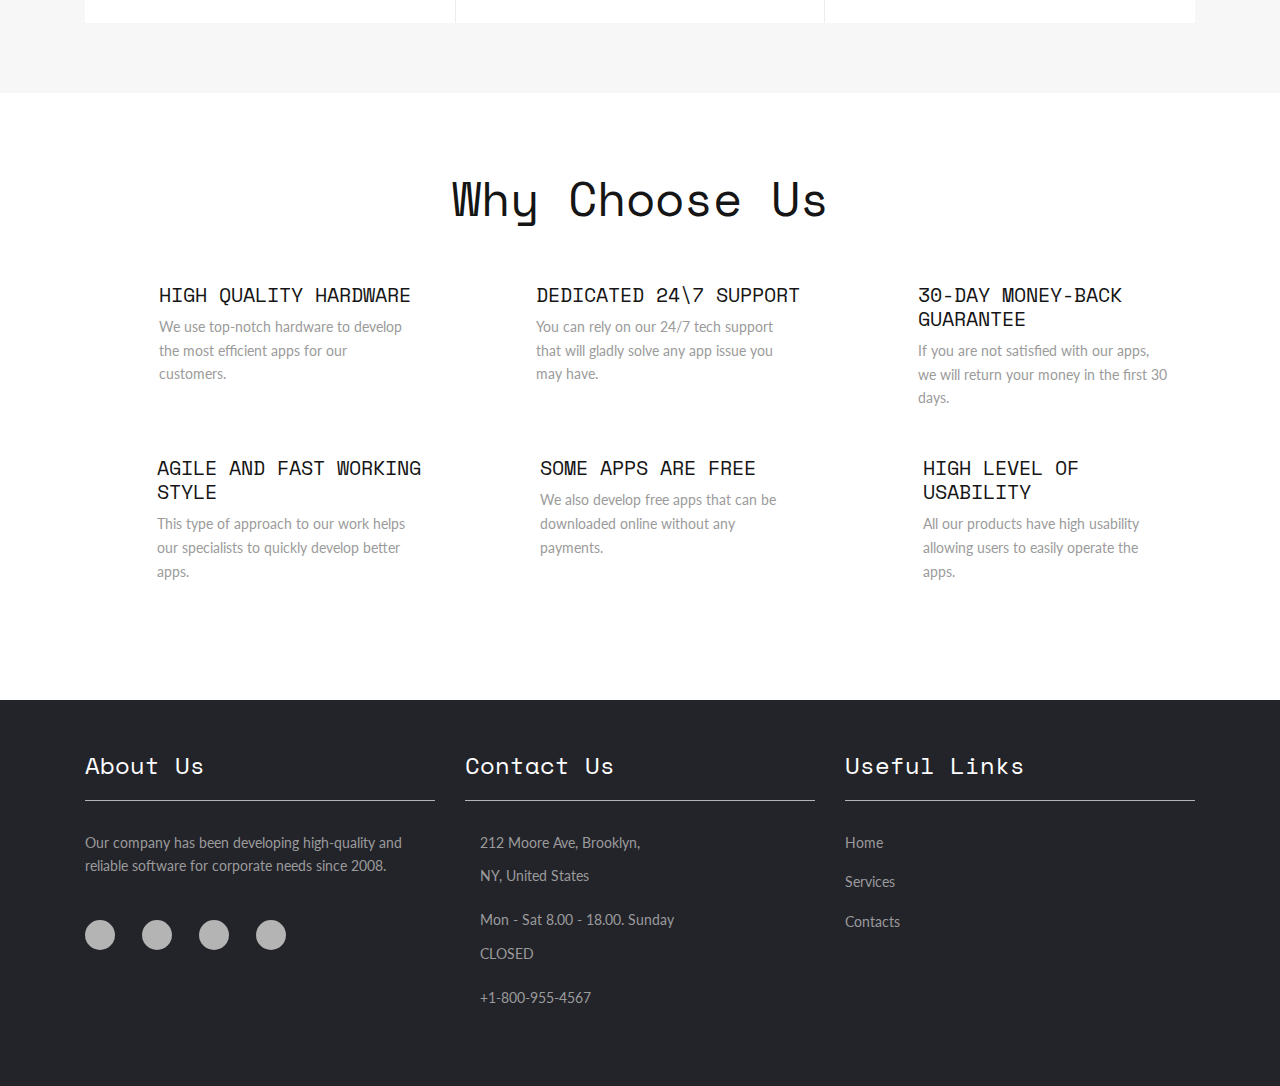
<file: services.html>
<!DOCTYPE html>
<html lang="en">
<head>
    <meta charset="UTF-8">
    <meta name="viewport" content="width=device-width, initial-scale=1.0, maximum-scale=1.0, minimum-scale=1.0, user-scalable=no">
    <title></title>
    <!--Fonts-->
    <link href="https://fonts.googleapis.com/css?family=Montserrat:100,300,400,600,700" rel="stylesheet">
    <link href="https://fonts.googleapis.com/css?family=Roboto:300,400,500,700,900&display=swap" rel="stylesheet">
    <link href="https://fonts.googleapis.com/css?family=Poppins:200,300,400,500,600,700,800&display=swap" rel="stylesheet">
    <link href="https://fonts.googleapis.com/css?family=Space+Mono:400,700&display=swap" rel="stylesheet">
    <link href="https://fonts.googleapis.com/css?family=Lato:300,400,700&display=swap" rel="stylesheet">
    <!--Jquery-->
    <script src="./vendor/jquery/jquery.min.js"></script>
    <!--Bootstrap 4-->
    <script src="./vendor/bootstrap/bootstrap.min.js"></script>
    <link rel="stylesheet" href="./vendor/bootstrap/bootstrap.min.css">
    <!--Font Awesome-->
    <link rel="stylesheet" href="https://use.fontawesome.com/releases/v5.7.0/css/all.css"
          integrity="sha384-lZN37f5QGtY3VHgisS14W3ExzMWZxybE1SJSEsQp9S+oqd12jhcu+A56Ebc1zFSJ" crossorigin="anonymous">
    <!--Owl Carousel-->
    <script src="./js/owl.carousel.min.js"></script>
    <link rel="stylesheet" href="./css/owl.carousel.css">
    <link rel="stylesheet" href="./css/owl.theme.default.css">
    <!--wow-->
    <link rel="stylesheet" href="./css/animate.css">
    <script src="./js/wow.js"></script>
    <!--Scripts-->
    <script src="./js/scripts.js"></script>
    <!--Styles-->
    <link rel="stylesheet" href="./css/main.css">
</head>
<body class="page-services">
<header class="contact-line">
    <div class="container">
        <div class="row">
            <div class="col-4 text-center">
                <div class="phone">
                    <p class="section-info">
                        24/7 Support <a href="tel:+">1-800-700-6200</a>
                    </p>
                </div>
            </div>
            <div class="col-4 text-center">
                <div class="mail">
                    <p class="section-info">
                        E-mail: <a href="mailto:">mail@demolink.org</a>
                    </p>
                </div>
            </div>
            <div class="col-4 text-center">
                <div class="social-group">
                    <ul class="list-unstyled list-inline">
                        <li class="list-inline-item"><a href=""><i class="fab fa-facebook-f"></i></a></li>
                        <li class="list-inline-item"><a href=""><i class="fab fa-twitter"></i></a></li>
                        <li class="list-inline-item"><a href=""><i class="fab fa-google-plus-g"></i></a></li>
                        <li class="list-inline-item"><a href=""><i class="fab fa-pinterest-p"></i></a></li>
                    </ul>
                </div>
            </div>
        </div>
    </div>
</header>
<nav class="navbar navbar-expand-lg" id="siteNav">
    <div class="container">
        <a href="https://arman-aleksanyan.github.io/techsoft/" class="navbar-brand pl-3"><img src="./img/brand-logo.png"></a>
        <div class="navbar-toggler" data-toggle="collapse" data-target="#navbarNav"
             aria-controls="navbarNav"
             aria-expanded="false"
             aria-label="Toggle navigation">
            <div class="toggle">
                <div class="bar"></div>
            </div>
        </div>
        <div class="collapse navbar-collapse pr-lg-3" id="navbarNav">
            <ul class="navbar-nav">
                <li class="nav-item"><a class="nav-link" href="https://arman-aleksanyan.github.io/techsoft/">HOME</a></li>
                <li class="nav-item"><a class="nav-link" href="https://arman-aleksanyan.github.io/techsoft/services">SERVICES</a></li>
                <li class="nav-item"><a class="nav-link" href="https://arman-aleksanyan.github.io/techsoft/contact">CONTACTS</a></li>
            </ul>
        </div>
    </div>
</nav>
<section class="services-hero">
    <h1>
        Services
    </h1>
</section>
<section class="hero-navigation-line">
    <ul class="list-unstyled list-inline">
        <li class="list-inline-item"><a href="/"><p class="section-info">Home</p></a></li>
        <li class="list-inline-item"><p class="section-info"><i class="fas fa-chevron-right"></i></p></li>
        <li class="list-inline-item"><p class="section-info">Services</p></li>
    </ul>
</section>
<section class="our-services">
    <div class="container">
        <h2 class="section-title">
            Our Services
        </h2>
        <div class="row">
            <div class="col-12 col-sm-4 pb-3 pb-sm-4">
                <div class="our-service-wrap text-center">
                    <i class="far fa-window-restore"></i>
                    <h3 class="section-title-secondary">
                        Windows Applications
                    </h3>
                    <p class="section-info">
                        We design and develop a variety of applications for Windows including specialized and custom
                        software.
                    </p>
                </div>
            </div>
            <div class="col-12 col-sm-4 pb-3 pb-sm-4">
                <div class="our-service-wrap text-center">
                    <i class="fas fa-coins"></i>
                    <h3 class="section-title-secondary">
                        Database Management
                    </h3>
                    <p class="section-info">
                        TechSoft provides top-notch database management solutions for small and medium businesses
                        worldwide.
                    </p>
                </div>
            </div>
            <div class="col-12 col-sm-4 pb-3 pb-sm-4">
                <div class="our-service-wrap text-center">
                    <i class="fas fa-bezier-curve"></i>
                    <h3 class="section-title-secondary">
                        UX & UI Design
                    </h3>
                    <p class="section-info">
                        Our team of UX designers creates easy-to-understand interfaces for all kinds of
                        applications.
                    </p>
                </div>
            </div>
            <div class="col-12 col-sm-4 pb-3 pb-sm-0">
                <div class="our-service-wrap text-center">
                    <i class="fas fa-desktop"></i>
                    <h3 class="section-title-secondary">
                        iOS/MacOS Apps
                    </h3>
                    <p class="section-info">
                        Our company also develops multipurpose applications for iOS and MacOS systems and devices.
                    </p>
                </div>
            </div>
            <div class="col-12 col-sm-4 pb-3 pb-sm-0">
                <div class="our-service-wrap text-center">
                    <i class="far fa-file-alt"></i>
                    <h3 class="section-title-secondary">
                        QA & Testing
                    </h3>
                    <p class="section-info">
                        We pay a lot of attention to QA and Testing procedures to ensure the best quality of our
                        software.
                    </p>
                </div>
            </div>
            <div class="col-12 col-sm-4 pb-3 pb-sm-0">
                <div class="our-service-wrap text-center">
                    <i class="fas fa-tablet-alt"></i>
                    <h3 class="section-title-secondary">
                        Android Applications
                    </h3>
                    <p class="section-info">
                        Our Android apps are highly rated by media and our users as they offer great features on all
                        Android devices.
                    </p>
                </div>
            </div>
        </div>
    </div>
</section>
<section class="pricing-plans">
    <div class="container">
        <h2 class="section-title">
            Pricing Plans
        </h2>
        <div class="row no-gutters">
            <div class="col-12 col-sm-4">
                <div class="pricing-plan-wrap">
                    <h5 class="section-info-secondary">
                        Basic
                    </h5>
                    <h2>
                        <span>$</span>399<span>99</span>
                    </h2>
                    <ul class="list-unstyled">
                        <li><p class="section-info"><span>Concept development</span></p></li>
                        <li><p class="section-info"><span>UI design</span></p></li>
                        <li><p class="section-info">Configuration management</p></li>
                        <li><p class="section-info">Software quality assurance</p></li>
                        <li><p class="section-info">App integration</p></li>
                    </ul>
                    <button class="grey-button"  onclick="window.location.href='https://arman-aleksanyan.github.io/techsoft/contact'">order now</button>
                </div>
            </div>
            <div class="col-12 col-sm-4">
                <div class="pricing-plan-wrap pricing-plan-wrap-2">
                    <h5 class="section-info-secondary">
                        <span>bestseller</span>Optimal
                    </h5>
                    <h2>
                        <span>$</span>599<span>99</span>
                    </h2>
                    <ul class="list-unstyled">
                        <li><p class="section-info"><span>Concept development</span></p></li>
                        <li><p class="section-info"><span>UI design</span></p></li>
                        <li><p class="section-info"><span>Configuration management</span></p></li>
                        <li><p class="section-info"><span>Software quality assurance</span></p></li>
                        <li><p class="section-info">App integration</p></li>
                    </ul>
                    <button class="color-button"  onclick="window.location.href='https://arman-aleksanyan.github.io/techsoft/contact'">order now</button>
                </div>
            </div>
            <div class="col-12 col-sm-4">
                <div class="pricing-plan-wrap">
                    <h5 class="section-info-secondary">
                        Ultimate
                    </h5>
                    <h2>
                        <span>$</span>999<span>99</span>
                    </h2>
                    <ul class="list-unstyled">
                        <li><p class="section-info"><span>Concept development</span></p></li>
                        <li><p class="section-info"><span>UI design</span></p></li>
                        <li><p class="section-info"><span>Configuration management</span></p></li>
                        <li><p class="section-info"><span>Software quality assurance</span></p></li>
                        <li><p class="section-info"><span>App integration</span></p></li>
                    </ul>
                    <button class="grey-button"  onclick="window.location.href='https://arman-aleksanyan.github.io/techsoft/contact'">order now</button>
                </div>
            </div>
        </div>
    </div>
</section>
<section class="why-choose-us">
    <div class="container">
        <h2 class="section-title">Why Choose Us</h2>
        <div class="row">
            <div class="col-12 col-sm-4">
                <div class="why-choose-us-wrap">
                    <div class="why-choose-us-icon">
                        <i class="fas fa-cogs"></i>
                    </div>
                    <div class="why-choose-us-wrap-text">
                        <h5 class="section-info-secondary">
                            High Quality Hardware
                        </h5>
                        <p class="section-info">
                            We use top-notch hardware to develop the most efficient apps for our customers.
                        </p>
                    </div>
                </div>
            </div>
            <div class="col-12 col-sm-4">
                <div class="why-choose-us-wrap">
                    <div class="why-choose-us-icon">
                        <i class="fas fa-headphones-alt"></i>
                    </div>
                    <div class="why-choose-us-wrap-text">
                        <h5 class="section-info-secondary">
                            Dedicated 24\7 Support
                        </h5>
                        <p class="section-info">
                            You can rely on our 24/7 tech support that will gladly solve any app issue you may have.
                        </p>
                    </div>
                </div>
            </div>
            <div class="col-12 col-sm-4">
                <div class="why-choose-us-wrap">
                    <div class="why-choose-us-icon">
                        <i class="fas fa-money-check-alt"></i>
                    </div>
                    <div class="why-choose-us-wrap-text">
                        <h5 class="section-info-secondary">
                            30-Day Money-back Guarantee
                        </h5>
                        <p class="section-info">
                            If you are not satisfied with our apps, we will return your money in the first 30 days.
                        </p>
                    </div>
                </div>
            </div>
            <div class="col-12 col-sm-4">
                <div class="why-choose-us-wrap">
                    <div class="why-choose-us-icon">
                        <i class="fab fa-rocketchat"></i>
                    </div>
                    <div class="why-choose-us-wrap-text">
                        <h5 class="section-info-secondary">
                            Agile and Fast Working Style
                        </h5>
                        <p class="section-info">
                            This type of approach to our work helps our specialists to quickly develop better apps.
                        </p>
                    </div>
                </div>
            </div>
            <div class="col-12 col-sm-4">
                <div class="why-choose-us-wrap">
                    <div class="why-choose-us-icon">
                        <i class="fas fa-mobile-alt"></i>
                    </div>
                    <div class="why-choose-us-wrap-text">
                        <h5 class="section-info-secondary">
                            Some Apps are Free
                        </h5>
                        <p class="section-info">
                            We also develop free apps that can be downloaded online without any payments.
                        </p>
                    </div>
                </div>
            </div>
            <div class="col-12 col-sm-4">
                <div class="why-choose-us-wrap">
                    <div class="why-choose-us-icon">
                        <i class="far fa-thumbs-up"></i>
                    </div>
                    <div class="why-choose-us-wrap-text">
                        <h5 class="section-info-secondary">
                            High Level of Usability
                        </h5>
                        <p class="section-info">
                            All our products have high usability allowing users to easily operate the apps.
                        </p>
                    </div>
                </div>
            </div>
        </div>
    </div>
</section>
<footer>
    <div class="container">
        <div class="row">
            <div class="col-12 col-sm-4">
                <div class="contact-us-left">
                    <h3 class="section-title-secondary">
                        About Us
                    </h3>
                    <div class="contact-us-line"></div>
                    <p class="section-info">
                        Our company has been developing high-quality and reliable software for corporate needs since
                        2008.
                    </p>
                    <ul class="list-unstyled list-inline">
                        <li class="list-inline-item"><a href=""><i class="fab fa-facebook-f"></i></a></li>
                        <li class="list-inline-item"><a href=""><i class="fab fa-twitter"></i></a></li>
                        <li class="list-inline-item"><a href=""><i class="fab fa-google-plus-g"></i></a></li>
                        <li class="list-inline-item"><a href=""><i class="fab fa-instagram"></i></a></li>
                    </ul>
                </div>
            </div>
            <div class="col-12 col-sm-4">
                <div class="contact-us-middle">
                    <h3 class="section-title-secondary">
                        Contact Us
                    </h3>
                    <div class="contact-us-line"></div>
                    <address>
                        <ul class="list-unstyled">
                            <li>
                                <div class="contact-us-wrap d-flex">
                                    <div class="contact-us-wrap-icon"><i class="fas fa-map-marker-alt"></i></div>
                                    <div class="contact-us-wrap-information">
                                        <ul class="list-unstyled">
                                            <li><p class="section-info">212 Moore Ave, Brooklyn, </p></li>
                                            <li><p class="section-info">NY, United States</p></li>
                                        </ul>
                                    </div>
                                </div>
                            </li>
                            <li>
                                <div class="contact-us-wrap d-flex">
                                    <div class="contact-us-wrap-icon"><i class="far fa-clock"></i></div>
                                    <div class="contact-us-wrap-information">
                                        <ul class="list-unstyled">
                                            <li><p class="section-info">Mon - Sat 8.00 - 18.00. Sunday </p></li>
                                            <li><p class="section-info">CLOSED</p></li>
                                        </ul>
                                    </div>
                                </div>
                            </li>
                            <li>
                                <div class="contact-us-wrap d-flex">
                                    <div class="contact-us-wrap-icon"><i class="fas fa-phone"></i></div>
                                    <div class="contact-us-wrap-information">
                                        <ul class="list-unstyled">
                                            <li><a href="tel:+"><p class="section-info">+1-800-955-4567</p></a>
                                            </li>
                                        </ul>
                                    </div>
                                </div>
                            </li>
                        </ul>
                    </address>
                </div>
            </div>
            <div class="col-12 col-sm-4">
                <div class="contact-us-right">
                    <h3 class="section-title-secondary">
                        Useful Links
                    </h3>
                    <div class="contact-us-line"></div>
                    <ul class="list-unstyled">
                        <li><a href="https://arman-aleksanyan.github.io/techsoft/"><p class="section-info">Home</p></a></li>
                        <li><a href="https://arman-aleksanyan.github.io/techsoft/services"><p class="section-info">Services</p></a></li>
                        <li><a href="https://arman-aleksanyan.github.io/techsoft/contacts"><p class="section-info">Contacts</p></a></li>
                    </ul>
                </div>
            </div>
        </div>
    </div>
</footer>
</body>
</html>
</file>
<file: css/main.css>
a:hover {
  text-decoration: none; }

section {
  padding: 70px 0; }

h2.section-title {
  text-align: center;
  font-family: 'Space Mono', monospace;
  color: #151515;
  font-size: 48px;
  line-height: 1.45;
  font-weight: 400;
  margin-bottom: 50px; }

h3.section-title-secondary {
  font-size: 24px;
  line-height: 1.25;
  font-family: 'Space Mono', monospace;
  font-weight: 400;
  color: #151515;
  margin-bottom: 20px; }

p.section-info {
  font-size: 14px;
  font-family: 'Lato', sans-serif;
  color: #9b9b9b;
  font-weight: 400;
  line-height: 1.7;
  letter-spacing: 0px; }

h5.section-info-secondary {
  color: #151515;
  font-weight: 400;
  text-transform: uppercase;
  font-family: 'Space Mono', monospace;
  font-size: 15px; }

button.grey-button {
  font-family: 'Lato', sans-serif;
  cursor: pointer;
  text-transform: uppercase;
  border-radius: 0;
  font-weight: 700;
  letter-spacing: 1px;
  font-size: 12px;
  padding: 10px 25px;
  text-align: center;
  border: 0;
  background-color: #eaeced;
  color: #151515; }
  button.grey-button:hover {
    background-color: #4baef8;
    color: #FFFFFF;
    text-decoration: none; }

button.color-button {
  font-family: 'Lato', sans-serif;
  cursor: pointer;
  text-transform: uppercase;
  border-radius: 0;
  font-weight: 700;
  letter-spacing: 1px;
  font-size: 12px;
  padding: 10px 25px;
  text-align: center;
  border: 0;
  background-image: -webkit-gradient(linear, left top, right top, from(#00a9ff), to(#00caad));
  background-image: linear-gradient(to right, #00a9ff 0%, #00caad 100%);
  color: #FFFFFF; }
  button.color-button:hover {
    color: #151515;
    background-image: none;
    background-color: #eaeced;
    text-decoration: none;
    border: 0; }

html {
  height: 100%; }

body {
  position: relative;
  min-height: 100%;
  opacity: 0;
  font-family: 'Montserrat', sans-serif;
  font-weight: 300;
  -webkit-transition: all 1s linear;
  transition: all 1s linear; }
  body.animated {
    opacity: 1; }

main {
  position: relative; }

nav {
  z-index: 1001; }
  nav.navbar {
    height: 60px;
    left: 0;
    right: 0;
    background-color: #ffffff;
    -webkit-transition: all 1s ease;
    transition: all 1s ease;
    padding-left: 0;
    padding-right: 0; }
    nav.navbar .navbar-toggler .toggle {
      width: 30px;
      height: 30px;
      display: -webkit-box;
      display: -ms-flexbox;
      display: flex;
      -webkit-box-pack: center;
          -ms-flex-pack: center;
              justify-content: center;
      -webkit-box-align: center;
          -ms-flex-align: center;
              align-items: center;
      z-index: 10; }
      nav.navbar .navbar-toggler .toggle .bar {
        position: relative;
        width: 22px;
        height: 2px;
        background: #4baef8; }
        nav.navbar .navbar-toggler .toggle .bar:before, nav.navbar .navbar-toggler .toggle .bar:after {
          content: '';
          position: absolute;
          width: 100%;
          height: 100%;
          background: inherit;
          left: 0;
          -webkit-transform-origin: center center;
                  transform-origin: center center;
          -webkit-transition: top .25s ease, bottom .25s ease, -webkit-transform .25s ease;
          transition: top .25s ease, bottom .25s ease, -webkit-transform .25s ease;
          transition: transform .25s ease, top .25s ease, bottom .25s ease;
          transition: transform .25s ease, top .25s ease, bottom .25s ease, -webkit-transform .25s ease; }
        nav.navbar .navbar-toggler .toggle .bar:before {
          top: -8px; }
        nav.navbar .navbar-toggler .toggle .bar:after {
          bottom: -8px; }
      nav.navbar .navbar-toggler .toggle.clicked .bar {
        background: transparent; }
        nav.navbar .navbar-toggler .toggle.clicked .bar:before, nav.navbar .navbar-toggler .toggle.clicked .bar:after {
          background: #000; }
        nav.navbar .navbar-toggler .toggle.clicked .bar:before {
          -webkit-transform: rotate(45deg);
                  transform: rotate(45deg);
          top: 0;
          background: #4baef8; }
        nav.navbar .navbar-toggler .toggle.clicked .bar:after {
          -webkit-transform: rotate(-45deg);
                  transform: rotate(-45deg);
          bottom: 0;
          background: #4baef8; }
    nav.navbar.sticky {
      position: fixed;
      height: 60px;
      top: 0;
      left: 0;
      right: 0;
      background-color: #FFFFFF;
      -webkit-box-shadow: 0 3px 6px 0 rgba(0, 0, 0, 0.16);
              box-shadow: 0 3px 6px 0 rgba(0, 0, 0, 0.16);
      z-index: 1001; }
      nav.navbar.sticky a.navbar-brand img {
        height: 40px;
        -webkit-transition: 0.5ms;
        transition: 0.5ms; }
      nav.navbar.sticky .navbar-collapse ul li a.nav-link {
        font-size: 13px; }
    nav.navbar a.navbar-brand {
      margin: 0;
      padding: 0;
      -webkit-transition: all 1s ease;
      transition: all 1s ease;
      cursor: pointer;
      display: -webkit-box;
      display: -ms-flexbox;
      display: flex;
      -webkit-box-align: center;
          -ms-flex-align: center;
              align-items: center; }
      nav.navbar a.navbar-brand img {
        height: 50px; }
    nav.navbar .navbar-collapse {
      -webkit-box-pack: end;
          -ms-flex-pack: end;
              justify-content: flex-end; }
      nav.navbar .navbar-collapse ul li + li {
        margin-left: 30px; }
      nav.navbar .navbar-collapse ul li.active a.nav-link {
        font-family: 'Lato', sans-serif;
        color: #151515; }
      nav.navbar .navbar-collapse ul li a.nav-link {
        font-family: 'Lato', sans-serif;
        cursor: pointer;
        font-size: 13px;
        font-weight: 600;
        color: #151515;
        -webkit-transition: all 0.3s linear;
        transition: all 0.3s linear; }
        nav.navbar .navbar-collapse ul li a.nav-link.active {
          color: #C0B283; }
        nav.navbar .navbar-collapse ul li a.nav-link:hover {
          color: #4baef8; }
      nav.navbar .navbar-collapse.collapsing, nav.navbar .navbar-collapse.show {
        background-color: white; }
        nav.navbar .navbar-collapse.collapsing ul li, nav.navbar .navbar-collapse.show ul li {
          padding: 7px 0;
          margin: 0;
          text-align: center; }
          nav.navbar .navbar-collapse.collapsing ul li a.nav-link, nav.navbar .navbar-collapse.show ul li a.nav-link {
            color: #000;
            text-transform: uppercase;
            font-size: 14px; }
            nav.navbar .navbar-collapse.collapsing ul li a.nav-link.page-link, nav.navbar .navbar-collapse.show ul li a.nav-link.page-link {
              max-width: 120px;
              margin: 0 auto; }

.box {
  width: 300px;
  height: 200px;
  background: #dedede;
  -webkit-transition-property: -webkit-box-shadow,-webkit-transform;
  transition-property: -webkit-box-shadow,-webkit-transform;
  transition-property: box-shadow,transform;
  transition-property: box-shadow,transform,-webkit-box-shadow,-webkit-transform;
  -webkit-transition-duration: 600ms;
          transition-duration: 600ms;
  -webkit-transition-timing-function: cubic-bezier(0.16, 1, 0.29, 0.99);
          transition-timing-function: cubic-bezier(0.16, 1, 0.29, 0.99);
  -webkit-box-shadow: 0 2px 8px rgba(0, 0, 0, 0.05);
          box-shadow: 0 2px 8px rgba(0, 0, 0, 0.05); }
  .box:hover {
    -webkit-box-shadow: 0 12px 30px 0 rgba(0, 0, 0, 0.2);
            box-shadow: 0 12px 30px 0 rgba(0, 0, 0, 0.2); }

header.contact-line {
  padding: 15px 0;
  background-color: #ffffff;
  border-bottom: 1px solid #eaeced; }
  header.contact-line .phone {
    border-right: 1px solid #eaeced; }
    header.contact-line .phone p {
      margin-bottom: 0; }
      header.contact-line .phone p a {
        color: #151515; }
        header.contact-line .phone p a:hover {
          color: #66b6d0; }
  header.contact-line .mail {
    border-right: 1px solid #eaeced; }
    header.contact-line .mail p {
      margin-bottom: 0; }
      header.contact-line .mail p a {
        color: #151515; }
        header.contact-line .mail p a:hover {
          color: #66b6d0; }
  header.contact-line .social-group ul {
    margin-bottom: 0; }
    header.contact-line .social-group ul li + li {
      margin-left: 10px; }
    header.contact-line .social-group ul li a i {
      color: #151515; }
      header.contact-line .social-group ul li a i:hover {
        color: #66b6d0; }

section.hero {
  padding-top: 0; }
  section.hero .carousel .carousel-inner .carousel-item {
    padding: 250px 400px;
    background-repeat: no-repeat;
    background-size: cover;
    background-position: 100% 100%; }
    section.hero .carousel .carousel-inner .carousel-item h1 {
      color: #FFFFFF;
      font-size: 60px;
      font-family: 'Space Mono', monospace;
      margin-bottom: 20px; }
    section.hero .carousel .carousel-inner .carousel-item h4 {
      color: #FFFFFF;
      font-size: 18px;
      max-width: 80%;
      font-family: 'Space Mono', monospace;
      margin-bottom: 40px;
      line-height: 1.6; }
    section.hero .carousel .carousel-inner .carousel-item button {
      padding: 20px 40px;
      font-size: 15px; }
  section.hero .carousel .carousel-inner .carousel-item-1 {
    background-image: url(../img/hero-bg-1.jpg); }
  section.hero .carousel .carousel-inner .carousel-item-2 {
    background-image: url(../img/hero-bg-2.jpg); }
  section.hero .carousel .carousel-control-next-icon, section.hero .carousel .carousel-control-prev-icon {
    height: 40px;
    width: 40px; }

section.our-services {
  padding: 50px 0; }
  section.our-services .our-service-wrap {
    -webkit-box-shadow: 0 0 16px 0 rgba(51, 51, 51, 0.06);
            box-shadow: 0 0 16px 0 rgba(51, 51, 51, 0.06);
    padding: 20px; }
    section.our-services .our-service-wrap i {
      font-size: 45px;
      margin-bottom: 20px;
      color: #00a9ff; }
    section.our-services .our-service-wrap p {
      max-width: 90%;
      margin: 0 auto;
      margin-bottom: 15px; }

section.pricing-plans {
  background-color: #f7f7f7; }
  section.pricing-plans .pricing-plan-wrap {
    text-align: center;
    background-color: #fff;
    padding: 50px 30px; }
    section.pricing-plans .pricing-plan-wrap h5.section-info-secondary {
      margin-bottom: 30px; }
      section.pricing-plans .pricing-plan-wrap h5.section-info-secondary span {
        padding: 2px 5px;
        background-image: -webkit-gradient(linear, left top, right top, from(#00a9ff), to(#00caad));
        background-image: linear-gradient(to right, #00a9ff 0%, #00caad 100%);
        color: #FFFFFF;
        margin-right: 10px; }
    section.pricing-plans .pricing-plan-wrap h2 {
      font-size: 60px;
      font-family: 'Space Mono', monospace;
      margin-bottom: 30px; }
      section.pricing-plans .pricing-plan-wrap h2 span {
        font-size: 20px; }
    section.pricing-plans .pricing-plan-wrap ul {
      margin-bottom: 30px; }
      section.pricing-plans .pricing-plan-wrap ul li p.section-info {
        margin-bottom: 5px; }
        section.pricing-plans .pricing-plan-wrap ul li p.section-info span {
          color: #151515;
          font-weight: 600; }
  section.pricing-plans .pricing-plan-wrap-2 {
    border-right: 1px solid #eaeced;
    border-left: 1px solid #eaeced; }

section.why-choose-us .why-choose-us-wrap {
  display: -webkit-box;
  display: -ms-flexbox;
  display: flex;
  margin-bottom: 30px; }
  section.why-choose-us .why-choose-us-wrap .why-choose-us-icon {
    width: 100px;
    text-align: center;
    margin-right: 20px; }
    section.why-choose-us .why-choose-us-wrap .why-choose-us-icon i {
      margin-top: 20px;
      font-size: 40px;
      color: #4baef8; }
  section.why-choose-us .why-choose-us-wrap .why-choose-us-wrap-text h5 {
    font-size: 20px; }
  section.why-choose-us .why-choose-us-wrap .why-choose-us-wrap-text p {
    max-width: 90%; }

section.some-facts-about-us {
  background-image: url(../img/some-facts-about-us-bg.jpg); }
  section.some-facts-about-us .some-facts-about-us-left-side .some-facts-about-us-left-side-wrap .some-facts-about-us-left-side-wrap-header {
    -webkit-box-align: center;
        -ms-flex-align: center;
            align-items: center; }
    section.some-facts-about-us .some-facts-about-us-left-side .some-facts-about-us-left-side-wrap .some-facts-about-us-left-side-wrap-header i {
      font-size: 30px;
      color: #FFFFFF;
      margin-right: 20px; }
    section.some-facts-about-us .some-facts-about-us-left-side .some-facts-about-us-left-side-wrap .some-facts-about-us-left-side-wrap-header h2 {
      font-size: 70px;
      font-family: 'Space Mono', monospace;
      color: #FFFFFF; }
      section.some-facts-about-us .some-facts-about-us-left-side .some-facts-about-us-left-side-wrap .some-facts-about-us-left-side-wrap-header h2 span {
        font-size: 40px; }
  section.some-facts-about-us .some-facts-about-us-left-side .some-facts-about-us-left-side-wrap h5.section-info-secondary {
    color: #FFFFFF; }

section.our-clients {
  background-color: #f7f7f7; }
  section.our-clients .owl-carousel .item {
    max-width: 80%;
    margin: 0 auto;
    -webkit-box-shadow: 0 0 29px 0 rgba(0, 0, 0, 0.19);
            box-shadow: 0 0 29px 0 rgba(0, 0, 0, 0.19);
    background-color: #fff;
    padding: 30px; }
    section.our-clients .owl-carousel .item .our-client-header {
      position: relative;
      left: -80px;
      display: -webkit-box;
      display: -ms-flexbox;
      display: flex; }
      section.our-clients .owl-carousel .item .our-client-header .our-client-header-img {
        margin-right: 20px; }
      section.our-clients .owl-carousel .item .our-client-header .our-client-header-text {
        display: -webkit-box;
        display: -ms-flexbox;
        display: flex;
        -webkit-box-orient: vertical;
        -webkit-box-direction: normal;
            -ms-flex-direction: column;
                flex-direction: column;
        -webkit-box-pack: center;
            -ms-flex-pack: center;
                justify-content: center; }
        section.our-clients .owl-carousel .item .our-client-header .our-client-header-text h3.section-title-secondary {
          margin-bottom: 10px; }
        section.our-clients .owl-carousel .item .our-client-header .our-client-header-text p.section-info {
          margin-bottom: 0;
          font-size: 18px; }
    section.our-clients .owl-carousel .item .our-client-footer {
      margin-top: 30px;
      display: -webkit-box;
      display: -ms-flexbox;
      display: flex; }
      section.our-clients .owl-carousel .item .our-client-footer .our-client-footer-icon {
        margin-right: 20px; }
        section.our-clients .owl-carousel .item .our-client-footer .our-client-footer-icon i {
          font-size: 40px;
          color: #4baef8; }
  section.our-clients .owl-carousel .owl-dots {
    display: none; }
  section.our-clients .owl-carousel .owl-nav button:hover {
    background-color: transparent; }
    section.our-clients .owl-carousel .owl-nav button:hover span {
      font-weight: bold;
      color: #000; }
  section.our-clients .owl-carousel .owl-nav button span {
    margin: 0 20px;
    height: 40px;
    font-size: 40px; }
  section.our-clients .owl-carousel .owl-nav button:active, section.our-clients .owl-carousel .owl-nav button:focus {
    outline: none;
    border: none; }

footer {
  padding: 50px 0;
  background-color: #23242a; }
  footer h3.section-title-secondary {
    color: #FFFFFF; }
  footer .contact-us-line {
    height: 1px;
    width: 100%;
    background-color: #b4b4b4;
    margin-bottom: 30px; }
  footer .contact-us-left p.section-info {
    margin-bottom: 40px; }
  footer .contact-us-left ul li {
    height: 30px;
    width: 30px;
    border-radius: 50%;
    background-color: #b4b4b4; }
    footer .contact-us-left ul li + li {
      margin-left: 15px; }
    footer .contact-us-left ul li:hover {
      background-color: #4baef8; }
    footer .contact-us-left ul li a {
      height: 100%;
      width: 100%;
      display: -webkit-box;
      display: -ms-flexbox;
      display: flex;
      -webkit-box-pack: center;
          -ms-flex-pack: center;
              justify-content: center;
      -webkit-box-align: center;
          -ms-flex-align: center;
              align-items: center; }
      footer .contact-us-left ul li a i {
        color: #151515; }
  footer .contact-us-middle address .contact-us-wrap {
    margin-bottom: 10px; }
    footer .contact-us-middle address .contact-us-wrap .contact-us-wrap-icon {
      margin-right: 15px; }
      footer .contact-us-middle address .contact-us-wrap .contact-us-wrap-icon i {
        color: #4baef8;
        font-size: 20px; }
    footer .contact-us-middle address .contact-us-wrap .contact-us-wrap-information ul li a:hover p {
      color: #4baef8; }
    footer .contact-us-middle address .contact-us-wrap .contact-us-wrap-information ul li p {
      margin-bottom: 10px; }
  footer .contact-us-right ul li a:hover p {
    color: #4baef8; }

section.services-hero, section.contact-us-hero {
  background-image: url(../img/services-hero-bg.jpg);
  background-repeat: no-repeat;
  background-position: 100% 45%;
  background-size: cover;
  display: -webkit-box;
  display: -ms-flexbox;
  display: flex;
  -webkit-box-pack: center;
      -ms-flex-pack: center;
          justify-content: center;
  -webkit-box-align: center;
      -ms-flex-align: center;
          align-items: center; }
  section.services-hero h1, section.contact-us-hero h1 {
    color: #FFFFFF;
    font-size: 50px;
    font-family: 'Space Mono', monospace; }

section.hero-navigation-line {
  padding: 15px 0;
  display: -webkit-box;
  display: -ms-flexbox;
  display: flex;
  -webkit-box-pack: center;
      -ms-flex-pack: center;
          justify-content: center;
  -webkit-box-align: center;
      -ms-flex-align: center;
          align-items: center;
  background-color: #f7f7f7; }
  section.hero-navigation-line ul {
    margin-bottom: 0; }
    section.hero-navigation-line ul li a:hover p {
      color: #151515; }
    section.hero-navigation-line ul li a p {
      color: #4baef8; }
    section.hero-navigation-line ul li p {
      font-size: 16px;
      margin-bottom: 0; }
      section.hero-navigation-line ul li p i {
        color: #4baef8; }

section.contact-us-hero {
  background-image: url(../img/contact-us-hero-bg.jpg); }

section.contact-us-hero-content .get-in-touch h2 {
  text-align: left; }

section.contact-us-hero-content .get-in-touch address .address, section.contact-us-hero-content .get-in-touch address .phones {
  border-bottom: 1px solid #9b9b9b;
  margin-bottom: 30px; }

section.contact-us-hero-content .get-in-touch address .address, section.contact-us-hero-content .get-in-touch address .phones, section.contact-us-hero-content .get-in-touch address .mail {
  padding-left: 20px; }
  section.contact-us-hero-content .get-in-touch address .address ul li p a, section.contact-us-hero-content .get-in-touch address .phones ul li p a, section.contact-us-hero-content .get-in-touch address .mail ul li p a {
    margin: 0 5px;
    color: inherit; }
    section.contact-us-hero-content .get-in-touch address .address ul li p a:hover, section.contact-us-hero-content .get-in-touch address .phones ul li p a:hover, section.contact-us-hero-content .get-in-touch address .mail ul li p a:hover {
      color: #4baef8; }

section.contact-us-hero-content .contact-form {
  border-left: 1px solid #9b9b9b;
  padding-left: 25px; }
  section.contact-us-hero-content .contact-form form input {
    margin-bottom: 30px;
    height: 50px;
    border-radius: 0;
    background-color: #f5f5f5;
    border: 0; }
    section.contact-us-hero-content .contact-form form input::-webkit-input-placeholder {
      color: #9b9b9b;
      font-size: 14px;
      font-family: 'Lato', sans-serif;
      font-weight: 400;
      line-height: 1.7;
      letter-spacing: 0px; }
    section.contact-us-hero-content .contact-form form input::-moz-placeholder {
      color: #9b9b9b;
      font-size: 14px;
      font-family: 'Lato', sans-serif;
      font-weight: 400;
      line-height: 1.7;
      letter-spacing: 0px; }
    section.contact-us-hero-content .contact-form form input::-ms-input-placeholder {
      color: #9b9b9b;
      font-size: 14px;
      font-family: 'Lato', sans-serif;
      font-weight: 400;
      line-height: 1.7;
      letter-spacing: 0px; }
    section.contact-us-hero-content .contact-form form input::placeholder {
      color: #9b9b9b;
      font-size: 14px;
      font-family: 'Lato', sans-serif;
      font-weight: 400;
      line-height: 1.7;
      letter-spacing: 0px; }
  section.contact-us-hero-content .contact-form form textarea {
    height: 150px;
    margin-bottom: 30px;
    border-radius: 0;
    background-color: #f5f5f5;
    border: 0; }
    section.contact-us-hero-content .contact-form form textarea::-webkit-input-placeholder {
      color: #9b9b9b;
      font-size: 14px;
      font-family: 'Lato', sans-serif;
      font-weight: 400;
      line-height: 1.7;
      letter-spacing: 0px; }
    section.contact-us-hero-content .contact-form form textarea::-moz-placeholder {
      color: #9b9b9b;
      font-size: 14px;
      font-family: 'Lato', sans-serif;
      font-weight: 400;
      line-height: 1.7;
      letter-spacing: 0px; }
    section.contact-us-hero-content .contact-form form textarea::-ms-input-placeholder {
      color: #9b9b9b;
      font-size: 14px;
      font-family: 'Lato', sans-serif;
      font-weight: 400;
      line-height: 1.7;
      letter-spacing: 0px; }
    section.contact-us-hero-content .contact-form form textarea::placeholder {
      color: #9b9b9b;
      font-size: 14px;
      font-family: 'Lato', sans-serif;
      font-weight: 400;
      line-height: 1.7;
      letter-spacing: 0px; }
  section.contact-us-hero-content .contact-form form button {
    height: 50px;
    width: 100%; }
    section.contact-us-hero-content .contact-form form button:hover {
      background-color: #4baef8; }

@media (max-width: 575px) {
  section {
    padding: 30px 0; }
  header.contact-line {
    display: none; }
    header.contact-line address .address, header.contact-line address .phone {
      margin: 0;
      margin-bottom: 20px; }
      header.contact-line address .address p, header.contact-line address .phone p {
        font-size: 13px; }
  section.hero .carousel .carousel-inner .carousel-item {
    height: 100vh;
    padding: 0;
    padding: 50px 0; }
  section.hero .carousel .carousel-inner .carousel-item h1 {
    text-align: center;
    font-size: 50px; }
    section.hero .carousel .carousel-inner .carousel-item h1 span {
      margin: 0 150px; }
  section.hero .carousel .carousel-inner .carousel-item h4 {
    text-align: center;
    max-width: 95%;
    margin: 0 auto;
    margin-bottom: 30px; }
  .hero-carousel-button {
    text-align: center; }
  section.pricing-plans .pricing-plan-wrap-2 {
    border-right: 0;
    border-left: 0;
    border-top: 1px solid #eaeced;
    border-bottom: 1px solid #eaeced; }
  section.some-facts-about-us .some-facts-about-us-left-side .some-facts-about-us-left-side-wrap .some-facts-about-us-left-side-wrap-header {
    -webkit-box-pack: center;
        -ms-flex-pack: center;
            justify-content: center; }
  section.some-facts-about-us .some-facts-about-us-left-side .some-facts-about-us-left-side-wrap h5.section-info-secondary {
    text-align: center;
    margin-bottom: 30px; }
  section.some-facts-about-us {
    background-repeat: no-repeat;
    background-size: cover; }
    section.some-facts-about-us h5.section-info-secondary {
      text-align: center; }
  section.some-facts-about-us h2.section-title {
    text-align: center !important; }
  .some-facts-about-us-button {
    text-align: center;
    margin-bottom: 40px; }
  section.our-clients .owl-carousel .item {
    padding: 0;
    padding: 20px 5px;
    max-width: 95%;
    margin: 0 auto; }
  section.our-clients .owl-carousel .item .our-client-header {
    position: unset; }
  section.our-clients .owl-carousel .item .our-client-header {
    display: -webkit-box;
    display: -ms-flexbox;
    display: flex;
    -webkit-box-orient: vertical;
    -webkit-box-direction: normal;
        -ms-flex-direction: column;
            flex-direction: column;
    -webkit-box-align: center;
        -ms-flex-align: center;
            align-items: center; }
  section.our-clients .owl-carousel .item .our-client-header .our-client-header-text {
    -webkit-box-align: center;
        -ms-flex-align: center;
            align-items: center; }
  section.our-clients .owl-carousel .item .our-client-header .our-client-header-img {
    margin-right: 0;
    margin-bottom: 20px; }
  section.our-clients .owl-carousel .item .our-client-footer .our-client-footer-icon {
    display: none; }
  section.contact-us-hero-content .get-in-touch h2 {
    font-size: 38px;
    text-align: center; }
  section.contact-us-hero-content .get-in-touch address .address, section.contact-us-hero-content .get-in-touch address .phones, section.contact-us-hero-content .get-in-touch address .mail {
    padding-left: 0; }
  section.contact-us-hero-content .contact-form {
    padding-left: 0;
    margin-top: 30px;
    border-top: 1px solid #9b9b9b;
    border-left: 0;
    padding-top: 30px; }
  iframe {
    height: 300px; } }

@media (max-width: 991px) {
  nav.sticky a.navbar-brand {
    width: 180px; } }
</file>
